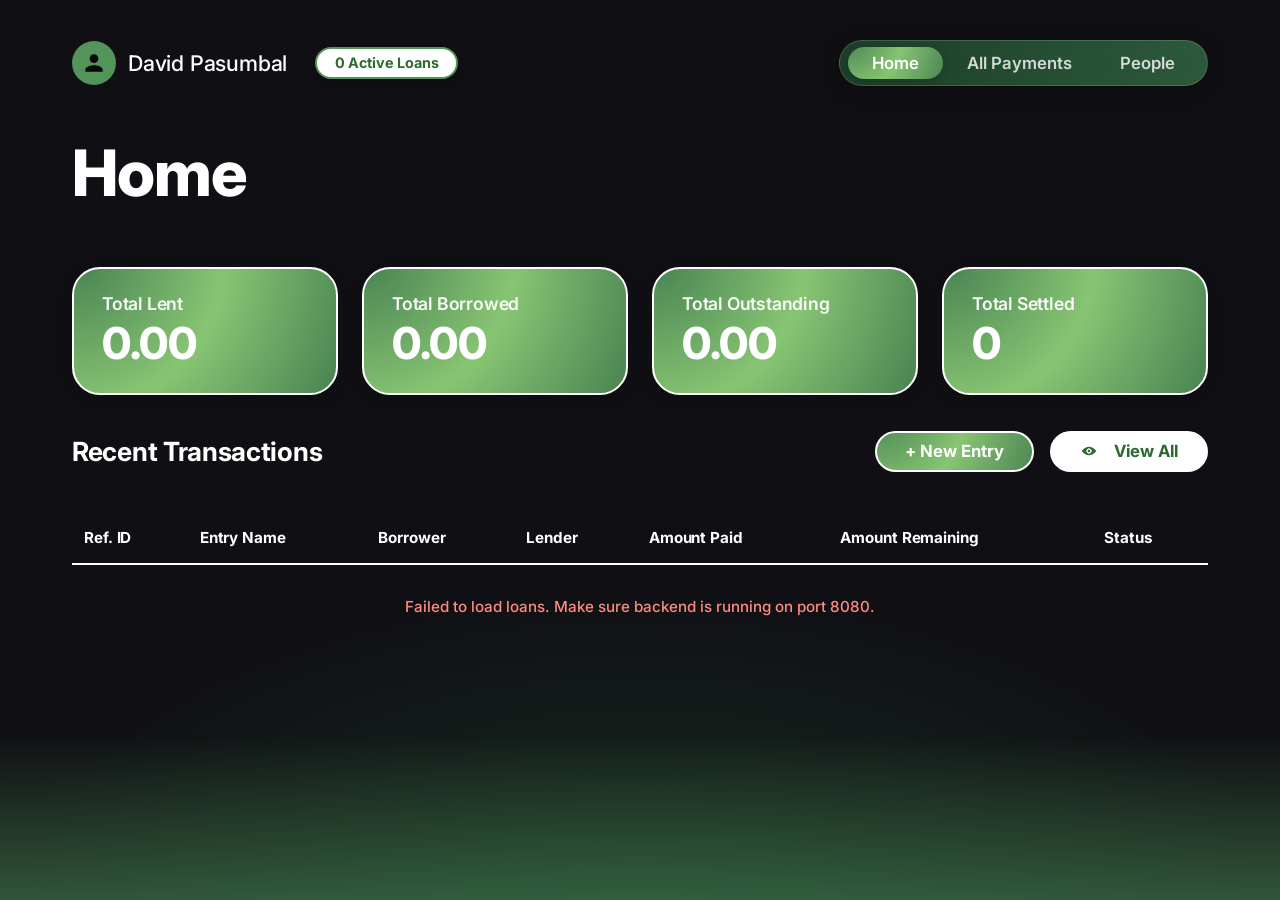
<file: index.html>
<!DOCTYPE html>
<html lang="en">

<head>
    <meta charset="UTF-8">
    <meta name="viewport" content="width=device-width, initial-scale=1.0">
    <title>Loan Tracking System - Home</title>
    <meta name="description" content="Overview dashboard of your loan tracking.">
    <link rel="stylesheet" href="styles.css?v=4">
</head>

<body>
    <header class="header">
        <div class="profile">
            <div class="profile-avatar">
                <svg viewBox="0 0 24 24">
                    <path
                        d="M12 12c2.21 0 4-1.79 4-4s-1.79-4-4-4-4 1.79-4 4 1.79 4 4 4zm0 2c-2.67 0-8 1.34-8 4v2h16v-2c0-2.66-5.33-4-8-4z" />
                </svg>
            </div>
            <span class="profile-name">David Pasumbal</span>
            <span class="active-loans-badge" id="active-loans-count">0 Active Loans</span>
        </div>
        <nav class="navbar-pill">
            <a href="index.html" class="active">Home</a>
            <a href="all-payments.html">All Payments</a>
            <a href="people-groups.html">People</a>
        </nav>
    </header>

    <main class="main-content">
        <h1 class="page-title">Home</h1>

        <div id="alerts-container" class="alerts-container"></div>

        <section class="metrics-grid">
            <div class="metric-card">
                <span class="metric-label">Total Lent</span>
                <span class="metric-value" id="total-lent">0.00</span>
            </div>
            <div class="metric-card">
                <span class="metric-label">Total Borrowed</span>
                <span class="metric-value" id="total-borrowed">0.00</span>
            </div>
            <div class="metric-card">
                <span class="metric-label">Total Outstanding</span>
                <span class="metric-value" id="total-outstanding">0.00</span>
            </div>
            <div class="metric-card">
                <span class="metric-label">Total Settled</span>
                <span class="metric-value" id="total-settled">0</span>
            </div>
        </section>

        <section class="transactions-section">
            <div class="section-header"
                style="display: flex; justify-content: space-between; align-items: center; margin-bottom: 1.5rem;">
                <h2 class="section-title" style="margin-bottom: 0;">Recent Transactions</h2>
                <div class="actions-header" style="display: flex; gap: 1rem; align-items: center;">
                    <a href="entry-detail.html" class="btn-new-entry">+ New Entry</a>
                    <a href="all-payments.html" class="btn-view-all" style="display: flex; align-items: center;">
                        <img src="assets/greenview.png" style="width: 18px; height: 18px; margin-right: 0.5rem;"
                            alt="View All">
                        View All
                    </a>
                </div>
            </div>
            <div class="transactions-table-container">
                <table class="transactions-table">
                    <thead>
                        <tr>
                            <th>Ref. ID</th>
                            <th>Entry Name</th>
                            <th>Borrower</th>
                            <th>Lender</th>
                            <th>Amount Paid</th>
                            <th>Amount Remaining</th>
                            <th>Status</th>
                        </tr>
                    </thead>
                    <tbody id="recent-transactions-body">
                        <tr>
                            <td colspan="7" style="text-align: center; padding: 2rem;">Loading transactions...</td>
                        </tr>
                    </tbody>
                </table>
            </div>
        </section>


    </main>

    <script>
        const API_BASE = 'http://localhost:8080/api';
        const USER_ID = '11111111-1111-1111-1111-111111111111'; // David Pasumbal

        function formatCurrency(amount) {
            return new Intl.NumberFormat('en-US', {
                style: 'decimal',
                minimumFractionDigits: 0,
                maximumFractionDigits: 0
            }).format(Math.round(amount || 0));
        }

        async function loadDashboard() {
            try {
                const response = await fetch(`${API_BASE}/entries`);
                if (!response.ok) throw new Error('Failed to fetch loans');
                const loans = await response.json();

                // Update active loans badge
                const activeLoansCount = loans.filter(l => l.paymentStatus !== 'PAID' && Math.round(l.amountRemaining || 0) > 0).length;
                const activeBadge = document.getElementById('active-loans-count');
                if (activeBadge) {
                    activeBadge.innerHTML = `<strong>${activeLoansCount}</strong> Active Loan${activeLoansCount !== 1 ? 's' : ''}`;
                }

                // Calculate metrics
                // Calculate metrics
                let totalLent = 0;
                let totalBorrowed = 0;
                let outstandingLent = 0;
                let outstandingBorrowed = 0;
                let totalSettled = 0;
                const overdueAlerts = [];

                const profileName = (document.querySelector('.profile-name')?.textContent || '').toLowerCase().trim();

                loans.forEach(loan => {
                    const remaining = loan.amountRemaining || 0;
                    const borrowed = loan.amountBorrowed || 0;
                    const paid = borrowed - remaining;

                    const lenderName = (loan.lenderPersonName || '').toLowerCase();
                    const borrowerName = (loan.borrowerPersonName || loan.borrowerGroupName || '').toLowerCase();

                    // Check if current profile is Lender or Borrower
                    const isLender = profileName && lenderName && lenderName.includes(profileName.split(' ')[0]);
                    const isBorrower = profileName && borrowerName && borrowerName.includes(profileName.split(' ')[0]);

                    if (isLender) {
                        totalLent += borrowed;
                        outstandingLent += remaining;
                        totalSettled += paid;
                    } else if (isBorrower) {
                        totalBorrowed += borrowed;
                        outstandingBorrowed += remaining;
                        totalSettled += paid;
                    }

                    // Installment alerts — show for all entries
                    if (loan.installmentPlan && loan.installmentPlan.terms) {
                        loan.installmentPlan.terms.forEach(term => {
                            const status = term.status ? term.status.toUpperCase() : '';
                            if (status === 'DELINQUENT') {
                                overdueAlerts.push({ loan, term, isLender, isBorrower });
                            }
                        });
                    }
                });

                // CHOOSE ONE OPTION BELOW FOR TOTAL OUTSTANDING:

                // Option A: Net Balance (Borrowed Debt minus Lent Receivables) -> Result: 44,500
                const totalOutstanding = outstandingBorrowed - outstandingLent;

                // Option B: Pure True Debt Remaining (Only what David owes to others) -> Result: 47,500
                // const totalOutstanding = outstandingBorrowed;

                // Update UI elements
                document.getElementById('total-lent').textContent = formatCurrency(totalLent);
                document.getElementById('total-borrowed').textContent = formatCurrency(totalBorrowed);

                const outstandingEl = document.getElementById('total-outstanding');
                outstandingEl.textContent = formatCurrency(totalOutstanding);

                document.getElementById('total-settled').textContent = formatCurrency(totalSettled);

                // Render Alerts
                const alertsContainer = document.getElementById('alerts-container');
                alertsContainer.innerHTML = '';

                // Overdue Alerts
                overdueAlerts.forEach(alert => {
                    const card = document.createElement('div');
                    card.className = 'alert-card delinquent';
                    card.onclick = () => {
                        window.location.href = `entry-detail.html?id=${alert.loan.entryId}`;
                    };

                    const amt = formatCurrency(alert.loan.installmentPlan.amountPerTerm);
                    const lenderOrBorrowerMsg = alert.isBorrower
                        ? `You owe <strong>₱${amt}</strong> to <strong>${alert.loan.lenderPersonName || 'Lender'}</strong>`
                        : `<strong>${alert.loan.borrowerPersonName || alert.loan.borrowerGroupName || 'Borrower'}</strong> owes you <strong>₱${amt}</strong>`;

                    const formattedDate = new Date(alert.term.dueDate).toLocaleDateString('en-US', {
                        month: 'short', day: 'numeric', year: 'numeric'
                    });

                    card.innerHTML = `
                        <div class="alert-icon">⚠️</div>
                        <div class="alert-content">
                            <span class="alert-title">Overdue Installment (Term #${alert.term.termNumber})</span>
                            <span class="alert-message">${lenderOrBorrowerMsg} for "${alert.loan.entryName}"</span>
                            <span class="alert-meta">Was due on ${formattedDate}</span>
                        </div>
                        <div class="alert-action">Resolve</div>
                    `;
                    alertsContainer.appendChild(card);
                });

                // Render recent transactions (up to 5, sorted by ID or date or just last added)
                // Let's assume order is fine, or sort descending if we want
                const recentLoans = [...loans].reverse().slice(0, 5);
                const tbody = document.getElementById('recent-transactions-body');
                tbody.innerHTML = '';

                if (recentLoans.length === 0) {
                    tbody.innerHTML = `<tr><td colspan="7" style="text-align: center; padding: 2rem; color: rgba(255,255,255,0.5);">No transactions found.</td></tr>`;
                    return;
                }

                recentLoans.forEach(loan => {
                    const row = document.createElement('tr');
                    // Display-only row — no click navigation

                    const amountPaid = (loan.amountBorrowed || 0) - (loan.amountRemaining || 0);

                    // Display status directly from database (UNPAID, PARTIALLY PAID, PAID)
                    let displayStatus = loan.paymentStatus || 'UNPAID';
                    if (Math.round(loan.amountRemaining || 0) <= 0) {
                        displayStatus = 'PAID';
                    }
                    const statusClass = displayStatus.toLowerCase().replace(/ /g, '-');

                    row.innerHTML = `
                        <td><strong>${loan.referenceId || 'N/A'}</strong></td>
                        <td>${loan.entryName || 'Unnamed'}</td>
                        <td>${loan.borrowerPersonName || loan.borrowerGroupName || 'None'}</td>
                        <td>${loan.lenderPersonName || 'None'}</td>
                        <td>${formatCurrency(amountPaid)}</td>
                        <td>${formatCurrency(loan.amountRemaining)}</td>
                        <td><span class="status-badge ${statusClass}">${displayStatus}</span></td>
                    `;
                    tbody.appendChild(row);
                });

            } catch (err) {
                console.error(err);
                document.getElementById('recent-transactions-body').innerHTML = `
                    <tr>
                        <td colspan="7" style="text-align: center; padding: 2rem; color: #ff8a80;">
                            Failed to load loans. Make sure backend is running on port 8080.
                        </td>
                    </tr>
                `;
            }
        }

        document.addEventListener('DOMContentLoaded', loadDashboard);
    </script>
</body>

</html>
</file>
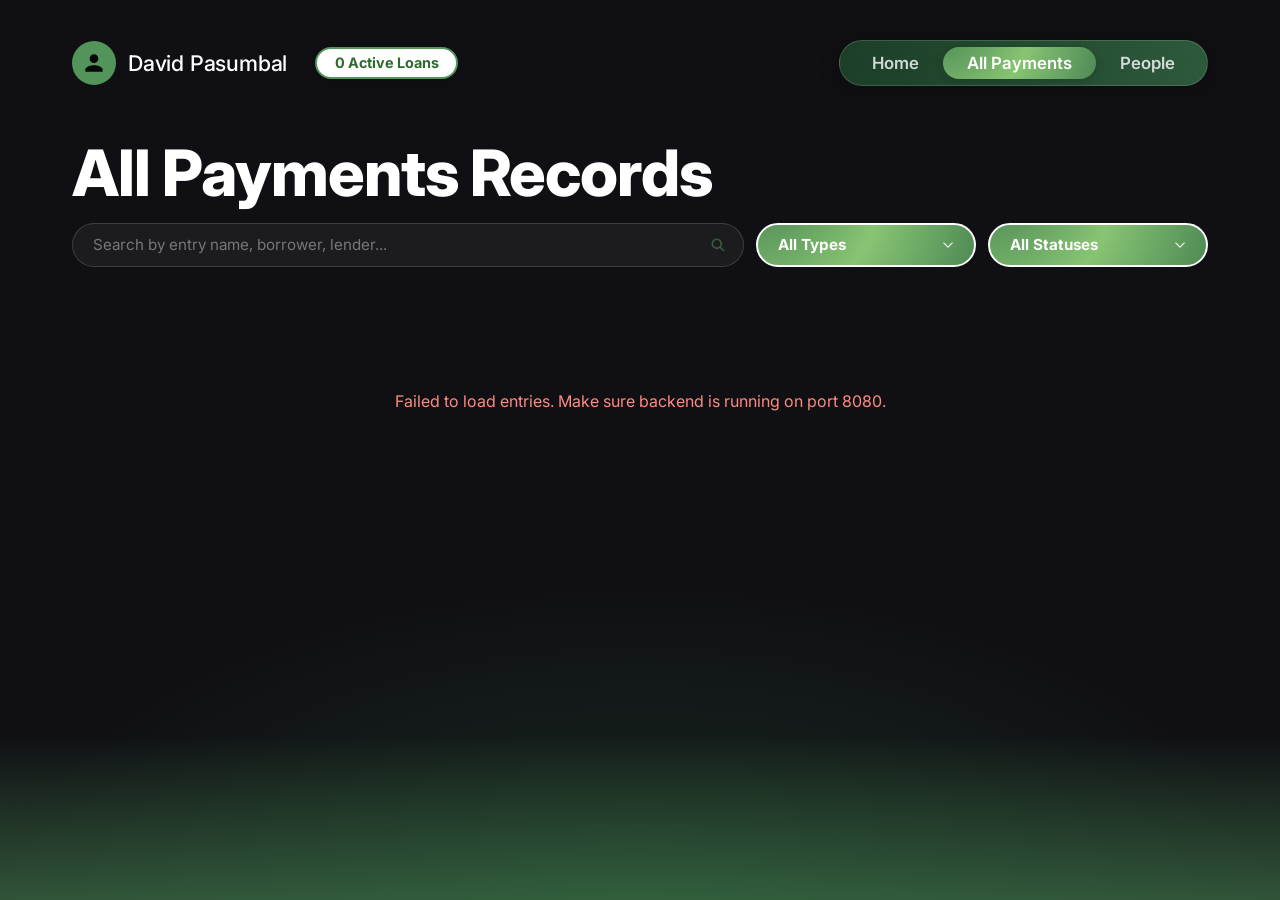
<file: all-payments.html>
<!DOCTYPE html>
<html lang="en">

<head>
    <meta charset="UTF-8">
    <meta name="viewport" content="width=device-width, initial-scale=1.0">
    <title>Loan Tracking System - All Payments</title>
    <meta name="description" content="View and manage all payment records.">
    <link rel="stylesheet" href="styles.css?v=5">
    <style>
        #search-query:focus {
            border-color: #4caf50 !important;
            box-shadow: 0 0 0 3px rgba(76,175,80,0.25) !important;
        }
        #search-query::placeholder { color: rgba(255,255,255,0.4); }
        .pg-toolbar .dropdown-trigger:hover { filter: brightness(1.1); transform: translateY(-2px); }
        .pg-toolbar .custom-dropdown { position: relative; }
        .pg-toolbar .dropdown-menu { position: absolute; top: calc(100% + 8px); right: 0; left: auto; z-index: 200; }
    </style>
</head>

<body>
    <header class="header">
        <div class="profile">
            <div class="profile-avatar">
                <svg viewBox="0 0 24 24">
                    <path
                        d="M12 12c2.21 0 4-1.79 4-4s-1.79-4-4-4-4 1.79-4 4 1.79 4 4 4zm0 2c-2.67 0-8 1.34-8 4v2h16v-2c0-2.66-5.33-4-8-4z" />
                </svg>
            </div>
            <span class="profile-name">David Pasumbal</span>
            <span class="active-loans-badge" id="active-loans-count">0 Active Loans</span>
        </div>
        <nav class="navbar-pill">
            <a href="index.html">Home</a>
            <a href="all-payments.html" class="active">All Payments</a>
            <a href="people-groups.html">People</a>
        </nav>
    </header>

    <main class="main-content">
        <h1 class="page-title">All Payments Records</h1>

        <!-- Search & Filter Controls -->
        <div class="pg-toolbar" style="display: flex; gap: 0.75rem; align-items: center; margin-bottom: 2rem; flex-wrap: wrap;">
            <!-- Search Input — pill style matching People page -->
            <div class="pg-search-wrap" style="flex: 1; min-width: 220px; position: relative;">
                <input type="text" id="search-query" placeholder="Search by entry name, borrower, lender..." autocomplete="off"
                    style="width: 100%; background: rgba(255,255,255,0.05); border: 1.5px solid rgba(255,255,255,0.15); border-radius: 50px; padding: 0.72rem 2.8rem 0.72rem 1.25rem; color: #fff; font-family: inherit; font-size: 0.95rem; outline: none; transition: border-color 0.2s, box-shadow 0.2s; box-sizing: border-box;">
                <img src="assets/search.png" alt="Search" style="position: absolute; right: 1.1rem; top: 50%; transform: translateY(-50%); width: 16px; height: 16px; opacity: 0.6; pointer-events: none;">
            </div>

            <!-- Type Filter — green gradient pill -->
            <div class="custom-dropdown" id="dropdown-type" style="position: relative;">
                <button type="button" class="dropdown-trigger"
                    style="display: inline-flex; align-items: center; gap: 0.5rem; background: url('assets/Green Gradient.png') no-repeat center/cover; color: #fff; border: 2px solid #fff; border-radius: 50px; height: 44px; padding: 0 1.25rem; font-size: 0.95rem; font-weight: 700; cursor: pointer; font-family: inherit; white-space: nowrap; transition: transform 0.2s, filter 0.2s; box-shadow: none;">
                    <span class="selected-value">All Types</span>
                    <img src="assets/dropdown.png" alt="▾" style="width: 12px; height: 12px; filter: brightness(0) invert(1);">
                </button>
                <div class="dropdown-menu" style="min-width: 160px;">
                    <button type="button" class="dropdown-item active" data-value="">All Types</button>
                    <button type="button" class="dropdown-item" data-value="Straight Expense">Straight Expense</button>
                    <button type="button" class="dropdown-item" data-value="Installment Expense">Installment Expense</button>
                    <button type="button" class="dropdown-item" data-value="Group Expense">Group Expense</button>
                </div>
            </div>
            <select id="filter-type" style="display: none;">
                <option value="">All Types</option>
                <option value="Straight Expense">Straight Expense</option>
                <option value="Installment Expense">Installment Expense</option>
                <option value="Group Expense">Group Expense</option>
            </select>

            <!-- Status Filter — green gradient pill -->
            <div class="custom-dropdown" id="dropdown-status" style="position: relative;">
                <button type="button" class="dropdown-trigger"
                    style="display: inline-flex; align-items: center; gap: 0.5rem; background: url('assets/Green Gradient.png') no-repeat center/cover; color: #fff; border: 2px solid #fff; border-radius: 50px; height: 44px; padding: 0 1.25rem; font-size: 0.95rem; font-weight: 700; cursor: pointer; font-family: inherit; white-space: nowrap; transition: transform 0.2s, filter 0.2s; box-shadow: none;">
                    <span class="selected-value">All Statuses</span>
                    <img src="assets/dropdown.png" alt="▾" style="width: 12px; height: 12px; filter: brightness(0) invert(1);">
                </button>
                <div class="dropdown-menu" style="min-width: 160px; right: 0; left: auto;">
                    <button type="button" class="dropdown-item active" data-value="">All Statuses</button>
                    <button type="button" class="dropdown-item" data-value="NOT STARTED">NOT STARTED</button>
                    <button type="button" class="dropdown-item" data-value="UNPAID">UNPAID</button>
                    <button type="button" class="dropdown-item" data-value="PARTIALLY PAID">PARTIALLY PAID</button>
                    <button type="button" class="dropdown-item" data-value="PAID">PAID</button>
                    <button type="button" class="dropdown-item" data-value="DELINQUENT">DELINQUENT</button>
                </div>
            </div>
            <select id="filter-status" style="display: none;">
                <option value="">All Statuses</option>
                <option value="NOT STARTED">NOT STARTED</option>
                <option value="UNPAID">UNPAID</option>
                <option value="PARTIALLY PAID">PARTIALLY PAID</option>
                <option value="PAID">PAID</option>
                <option value="DELINQUENT">DELINQUENT</option>
            </select>
        </div>

        <!-- Transactions Section -->
        <section class="transactions-section">
            <div class="pg-list" id="all-transactions-cards">
                <div style="text-align: center; padding: 3.5rem 1rem; color: rgba(255,255,255,0.45); font-size: 1rem;">
                    Loading entries...
                </div>
            </div>
        </section>

        <!-- Actions Footer removed -->


    </main>

    <script>
        const API_BASE = 'http://localhost:8080/api';
        let allLoans = [];

        function formatCurrency(amount) {
            return new Intl.NumberFormat('en-US', {
                style: 'decimal',
                minimumFractionDigits: 2,
                maximumFractionDigits: 2
            }).format(amount || 0);
        }

        function formatDate(dateStr) {
            if (!dateStr) return 'N/A';
            const d = new Date(dateStr);
            if (isNaN(d.getTime())) return dateStr;
            return d.toLocaleDateString('en-US', {
                year: 'numeric',
                month: 'short',
                day: 'numeric'
            });
        }

        async function fetchLoans() {
            try {
                const response = await fetch(`${API_BASE}/entries`);
                if (!response.ok) throw new Error('Failed to fetch entries');
                allLoans = await response.json();
                
                // Update active loans badge
                const activeLoansCount = allLoans.filter(l => l.paymentStatus !== 'PAID' && Math.round(l.amountRemaining || 0) > 0).length;
                const activeBadge = document.getElementById('active-loans-count');
                if (activeBadge) {
                    activeBadge.innerHTML = `<strong>${activeLoansCount}</strong> Active Loan${activeLoansCount !== 1 ? 's' : ''}`;
                }

                renderLoans(allLoans);
            } catch (err) {
                console.error(err);
                document.getElementById('all-transactions-cards').innerHTML = `
                    <div style="text-align: center; padding: 3.5rem 1rem; color: #ff8a80; font-size: 1rem;">
                        Failed to load entries. Make sure backend is running on port 8080.
                    </div>
                `;
            }
        }

        function getInitials(name) {
            if (!name) return 'L';
            const parts = name.trim().split(/\s+/);
            if (parts.length >= 2) {
                return (parts[0][0] + parts[1][0]).toUpperCase();
            }
            return parts[0].substring(0, 2).toUpperCase();
        }

        function toggleCardBody(id, event) {
            if (event) event.stopPropagation();
            const body = document.getElementById(`body-${id}`);
            if (!body) return;
            const isOpen = body.classList.contains('open');
            document.querySelectorAll('.pg-card-body.open').forEach(b => {
                if (b !== body) b.classList.remove('open');
            });
            body.classList.toggle('open');
        }

        function goToEdit(id, event) {
            if (event) event.stopPropagation();
            window.location.href = `entry-detail.html?id=${id}`;
        }

        // ── DELETE MODAL ──
        let _deleteId = null;

        function deleteLoanEntry(id, name, event) {
            if (event) event.stopPropagation();
            _deleteId = id;
            document.getElementById('ap-delete-name').textContent = `"${name}"`;
            document.getElementById('ap-delete-modal').classList.add('open');
        }

        function closeApDeleteModal() {
            _deleteId = null;
            document.getElementById('ap-delete-modal').classList.remove('open');
        }

        async function confirmApDelete() {
            if (!_deleteId) return;
            const id = _deleteId;
            closeApDeleteModal();
            try {
                await fetch(`${API_BASE}/payments/by-entry/${id}`, { method: 'DELETE' });
                const res = await fetch(`${API_BASE}/entries/${id}`, { method: 'DELETE' });
                if (res.ok || res.status === 204) {
                    fetchLoans();
                } else {
                    const err = await res.text();
                    alert('Failed to delete entry: ' + err);
                }
            } catch (err) {
                alert('Network error: ' + err.message);
            }
        }

        function renderLoans(loans) {
            const container = document.getElementById('all-transactions-cards');
            container.innerHTML = '';

            if (loans.length === 0) {
                container.innerHTML = `
                    <div style="text-align: center; padding: 3.5rem 1rem; color: rgba(255,255,255,0.45); font-size: 1rem;">
                        No matching entries found.
                    </div>
                `;
                return;
            }

            loans.forEach(loan => {
                let displayStatus = loan.paymentStatus || 'UNPAID';
                if (Math.round(loan.amountRemaining || 0) <= 0) {
                    displayStatus = 'PAID';
                }
                const statusClass = displayStatus.toLowerCase().replace(' ', '-');
                const safeName = (loan.entryName || 'Unnamed').replace(/'/g, "\\'");
                const repaid = (loan.amountBorrowed || 0) - (loan.amountRemaining || 0);
                const refText = loan.referenceId ? `Ref ${loan.referenceId}` : '';

                const card = document.createElement('div');
                card.className = 'pg-card';
                card.id = `card-${loan.entryId}`;

                card.innerHTML = `
                    <div class="pg-card-header">
                        <div class="pg-card-name" style="display: flex; align-items: baseline; gap: 0.6rem;">
                            <span>${loan.entryName || 'Unnamed'}</span>
                            <span style="font-size: 0.85rem; font-weight: 500; color: rgba(255, 255, 255, 0.7);">${refText}</span>
                        </div>
                        <span class="status-badge ${statusClass}" style="background: rgba(0,0,0,0.25); border: 1px solid rgba(255,255,255,0.15); color: #fff;">${displayStatus}</span>
                        <div class="pg-card-actions">
                            <button class="btn-pg-view" onclick="toggleCardBody('${loan.entryId}', event)">
                                <svg viewBox="0 0 24 24" style="width: 14px; height: 14px; fill: currentColor; margin-right: 4px;">
                                    <path d="M12 4.5C7 4.5 2.73 7.61 1 12c1.73 4.39 6 7.5 11 7.5s9.27-3.11 11-7.5c-1.73-4.39-6-7.5-11-7.5zM12 17c-2.76 0-5-2.24-5-5s2.24-5 5-5 5 2.24 5 5-2.24 5-5 5zm0-8c-1.66 0-3 1.34-3 3s1.34 3 3 3 3-1.34 3-3-1.34-3-3-3z"/>
                                </svg>
                                View All
                            </button>
                            <button class="btn-pg-icon btn-pg-edit" onclick="goToEdit('${loan.entryId}', event)" title="Edit">
                                <img src="assets/edit.png" style="width: 16px; height: 16px; filter: brightness(0) invert(1);" alt="Edit">
                            </button>
                            <button class="btn-pg-icon btn-pg-delete" onclick="deleteLoanEntry('${loan.entryId}', '${safeName}', event)" title="Delete">
                                <img src="assets/delete.png" style="width: 16px; height: 16px; filter: brightness(0) invert(1);" alt="Delete">
                            </button>
                        </div>
                    </div>
                    <div class="pg-card-body loan-card-white-body" id="body-${loan.entryId}">
                        <div class="loan-details-grid-mockup">
                            <div class="loan-detail-item">
                                <span class="loan-detail-label">Type</span>
                                <span class="loan-detail-value">${loan.transactionType || 'Straight'}</span>
                            </div>
                            <div class="loan-detail-item">
                                <span class="loan-detail-label">Borrower</span>
                                <span class="loan-detail-value">${loan.borrowerPersonName || loan.borrowerGroupName || 'None'}</span>
                            </div>
                            <div class="loan-detail-item">
                                <span class="loan-detail-label">Lender</span>
                                <span class="loan-detail-value">${loan.lenderPersonName || 'None'}</span>
                            </div>
                            <div class="loan-detail-item">
                                <span class="loan-detail-label">Amount Borrowed</span>
                                <span class="loan-detail-value">₱${formatCurrency(loan.amountBorrowed)}</span>
                            </div>
                            <div class="loan-detail-item">
                                <span class="loan-detail-label">Amount Remaining</span>
                                <span class="loan-detail-value">₱${formatCurrency(loan.amountRemaining)}</span>
                            </div>
                            <div class="loan-detail-item">
                                <span class="loan-detail-label">Date Borrowed</span>
                                <span class="loan-detail-value">${formatDate(loan.dateBorrowed)}</span>
                            </div>
                        </div>
                        <div class="card-footer-actions" style="border-top: 1px solid rgba(0, 0, 0, 0.08); padding-top: 1rem; margin-top: 0.5rem;">
                            <a href="payment-records.html?id=${loan.entryId}" class="btn btn-primary" style="padding: 0.55rem 1.5rem; font-size: 0.95rem; border-radius: 50px; text-decoration: none;">
                                💳 View Payment Records Dashboard
                            </a>
                        </div>
                    </div>
                `;
                container.appendChild(card);
            });
        }

        function applyFilters() {
            const query = document.getElementById('search-query').value.toLowerCase().trim();
            const selectedType = document.getElementById('filter-type').value;
            const selectedStatus = document.getElementById('filter-status').value;

            const filtered = allLoans.filter(loan => {
                // Text search matching
                const entryName = (loan.entryName || '').toLowerCase();
                const description = (loan.description || '').toLowerCase();
                const borrower = (loan.borrowerPersonName || loan.borrowerGroupName || '').toLowerCase();
                const lender = (loan.lenderPersonName || '').toLowerCase();
                const refId = (loan.referenceId || '').toLowerCase();

                const matchesQuery = !query ||
                    entryName.includes(query) ||
                    description.includes(query) ||
                    borrower.includes(query) ||
                    lender.includes(query) ||
                    refId.includes(query);

                // Dropdown type filter
                const matchesType = !selectedType || loan.transactionType === selectedType;

                // Dropdown status filter
                const matchesStatus = !selectedStatus || loan.paymentStatus === selectedStatus;

                return matchesQuery && matchesType && matchesStatus;
            });

            renderLoans(filtered);
        }

        document.getElementById('search-query').addEventListener('input', applyFilters);
        document.getElementById('filter-type').addEventListener('change', applyFilters);
        document.getElementById('filter-status').addEventListener('change', applyFilters);

        // Removed filter toggle logic since filters are now inline

        function setupCustomDropdowns() {
            const dropdowns = document.querySelectorAll('.custom-dropdown');
            
            dropdowns.forEach(dropdown => {
                const trigger = dropdown.querySelector('.dropdown-trigger');
                const menu = dropdown.querySelector('.dropdown-menu');
                const items = dropdown.querySelectorAll('.dropdown-item');
                const selectId = dropdown.id.replace('dropdown-', 'filter-');
                const hiddenSelect = document.getElementById(selectId);
                const selectedValSpan = dropdown.querySelector('.selected-value');

                // Toggle dropdown menu on click
                trigger.addEventListener('click', (e) => {
                    e.stopPropagation();
                    // Close other dropdowns first
                    dropdowns.forEach(other => {
                        if (other !== dropdown) other.classList.remove('open');
                    });
                    dropdown.classList.toggle('open');
                });

                // Handle item selection
                items.forEach(item => {
                    item.addEventListener('click', (e) => {
                        e.stopPropagation();
                        const val = item.getAttribute('data-value');
                        const label = item.textContent.trim();

                        // Update text in trigger
                        selectedValSpan.textContent = label;

                        // Update active state in dropdown list
                        items.forEach(i => i.classList.remove('active'));
                        item.classList.add('active');

                        // Close dropdown
                        dropdown.classList.remove('open');

                        // Sync with hidden native select and trigger filters
                        if (hiddenSelect) {
                            hiddenSelect.value = val;
                            hiddenSelect.dispatchEvent(new Event('change'));
                        }
                    });
                });
            });

            // Close all dropdowns if clicking outside
            document.addEventListener('click', () => {
                dropdowns.forEach(d => d.classList.remove('open'));
            });
        }

        document.addEventListener('DOMContentLoaded', () => {
            fetchLoans();
            setupCustomDropdowns();
        });
    </script>

    <!-- ── DELETE CONFIRM MODAL ── -->
    <div class="pg-modal-overlay" id="ap-delete-modal" onclick="if(event.target===this)closeApDeleteModal()">
        <div class="pg-modal">
            <h2>Confirm Delete</h2>
            <p style="color:rgba(255,255,255,0.7);margin-bottom:0.5rem;">Are you sure you want to delete <strong id="ap-delete-name" style="color:#fff;"></strong>?</p>
            <p style="color:#ef9a9a;font-size:0.85rem;">All payment records for this entry will also be deleted. This action cannot be undone.</p>
            <div class="pg-modal-actions">
                <button class="ap-btn-cancel" onclick="closeApDeleteModal()">Cancel</button>
                <button class="ap-btn-delete" onclick="confirmApDelete()">Delete</button>
            </div>
        </div>
    </div>

    <style>
        .pg-modal-overlay{display:none;position:fixed;inset:0;background:rgba(0,0,0,0.65);backdrop-filter:blur(6px);-webkit-backdrop-filter:blur(6px);z-index:1000;align-items:center;justify-content:center;}
        .pg-modal-overlay.open{display:flex;}
        .pg-modal{background:#0e130f;border:1.5px solid rgba(255,255,255,0.12);border-radius:20px;padding:2.25rem;width:100%;max-width:440px;box-shadow:0 16px 60px rgba(0,0,0,0.6);animation:apIn 0.2s ease-out;}
        @keyframes apIn{from{opacity:0;transform:translateY(-20px) scale(0.97);}to{opacity:1;transform:translateY(0) scale(1);}}
        .pg-modal h2{font-size:1.4rem;font-weight:800;color:#fff;margin-bottom:1.25rem;letter-spacing:-0.3px;}
        .pg-modal-actions{display:flex;gap:0.75rem;justify-content:flex-end;margin-top:1.75rem;padding-top:1.25rem;border-top:1px solid rgba(255,255,255,0.08);}
        .ap-btn-delete{background:#e53935;color:#fff;border:none;border-radius:50px;padding:0.6rem 1.5rem;font-size:0.95rem;font-weight:700;cursor:pointer;font-family:inherit;transition:background 0.2s;}
        .ap-btn-delete:hover{background:#c62828;}
        .ap-btn-cancel{background:rgba(255,255,255,0.08);color:rgba(255,255,255,0.8);border:1.5px solid rgba(255,255,255,0.15);border-radius:50px;padding:0.6rem 1.5rem;font-size:0.95rem;font-weight:600;cursor:pointer;font-family:inherit;transition:background 0.2s;}
        .ap-btn-cancel:hover{background:rgba(255,255,255,0.14);}
    </style>

</body>

</html>
</file>
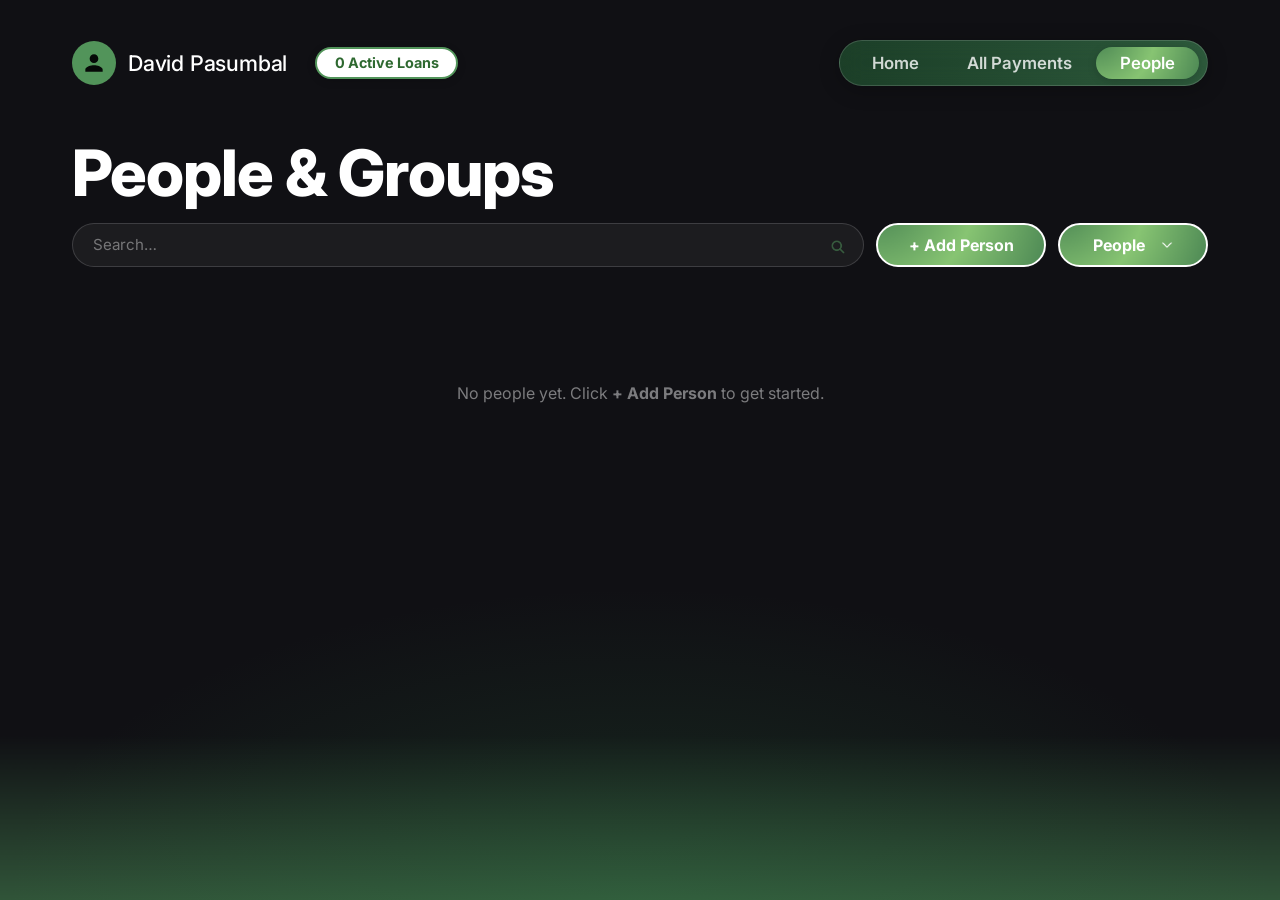
<file: people-groups.html>
<!DOCTYPE html>
<html lang="en">
<head>
  <meta charset="UTF-8" />
  <meta name="viewport" content="width=device-width, initial-scale=1.0" />
  <title>Loan Tracking System — People &amp; Groups</title>
  <meta name="description" content="Manage contacts and groups for the Loan Tracking System." />
  <link rel="stylesheet" href="styles.css?v=4" />
  <style>
    /* ── People & Groups page-specific extensions ── */

    /* Toolbar row */
    .pg-toolbar {
      display: flex;
      align-items: center;
      gap: 0.75rem;
      flex-wrap: wrap;
      width: 100%;
    }

    .pg-search-wrap {
      flex: 1;
      min-width: 220px;
      position: relative;
    }

    .pg-search-wrap input {
      width: 100%;
      background: rgba(255,255,255,0.05);
      border: 1.5px solid rgba(255,255,255,0.15);
      border-radius: 50px;
      padding: 0.72rem 2.8rem 0.72rem 1.25rem;
      color: #fff;
      font-family: inherit;
      font-size: 0.95rem;
      outline: none;
      transition: border-color 0.2s, box-shadow 0.2s;
    }

    .pg-search-wrap input:focus {
      border-color: #4caf50;
      box-shadow: 0 0 0 3px rgba(76,175,80,0.25);
    }

    .pg-search-wrap input::placeholder { color: rgba(255,255,255,0.4); }

    .pg-search-icon {
      position: absolute;
      right: 1.1rem;
      top: 50%;
      transform: translateY(-50%);
      color: rgba(255,255,255,0.4);
      pointer-events: none;
      font-size: 1rem;
    }

    /* Add button — same style as btn-new-entry */
    .btn-pg-add {
      background: url('assets/Green Gradient.png') no-repeat center;
      background-size: cover;
      color: #fff;
      border: 2px solid #fff;
      border-radius: 50px;
      width: 170px;
      height: 44px;
      font-size: 1rem;
      font-weight: 700;
      cursor: pointer;
      font-family: inherit;
      transition: transform 0.2s, filter 0.2s;
      white-space: nowrap;
      display: inline-flex;
      align-items: center;
      justify-content: center;
    }

    .btn-pg-add:hover { filter: brightness(1.1); transform: translateY(-2px); }

    /* Tab toggle pill */
    .pg-tab-toggle {
      position: relative;
      display: flex;
      align-items: center;
      justify-content: center;
      gap: 0.5rem;
      background: url('assets/Green Gradient.png') no-repeat center;
      background-size: cover;
      border: 2px solid #fff;
      border-radius: 50px;
      width: 150px;
      height: 44px;
      font-size: 1rem;
      font-weight: 700;
      color: #fff;
      cursor: pointer;
      white-space: nowrap;
      transition: transform 0.2s, filter 0.2s;
    }

    .pg-tab-toggle:hover { filter: brightness(1.1); transform: translateY(-2px); }

    .pg-tab-dropdown {
      display: none;
      position: absolute;
      top: calc(100% + 8px);
      right: 0;
      background: #121814;
      border: 1.5px solid rgba(255,255,255,0.12);
      border-radius: 12px;
      overflow: hidden;
      z-index: 100;
      width: 100%;
      box-shadow: 0 8px 30px rgba(0,0,0,0.5);
    }

    .pg-tab-dropdown.open { display: block; }

    .pg-tab-dropdown button {
      display: block;
      width: 100%;
      background: none;
      border: none;
      color: rgba(255,255,255,0.8);
      padding: 0.8rem 1.25rem;
      text-align: left;
      font-family: inherit;
      font-size: 0.95rem;
      font-weight: 600;
      cursor: pointer;
      transition: background 0.15s, color 0.15s;
    }

    .pg-tab-dropdown button:hover { background: rgba(255,255,255,0.07); color: #fff; }
    .pg-tab-dropdown button.active { color: #a5d6a7; }

    /* Person / Group cards */
    .pg-list {
      display: flex;
      flex-direction: column;
      gap: 0.85rem;
      width: 100%;
    }

    .pg-card {
      border-radius: 20px;
      overflow: hidden;
      border: 2px solid rgba(255,255,255,0.2);
      box-shadow: 0 4px 20px rgba(0,0,0,0.2);
    }

    .pg-card-header {
      display: flex;
      align-items: center;
      gap: 1rem;
      padding: 1rem 1.4rem;
      background: url('assets/Green Gradient.png') no-repeat center;
      background-size: cover;
    }

    .pg-initials {
      width: 46px;
      height: 46px;
      border-radius: 50%;
      background: rgba(255,255,255,0.95);
      color: #1a4d1a;
      display: flex;
      align-items: center;
      justify-content: center;
      font-weight: 800;
      font-size: 0.82rem;
      letter-spacing: 0.5px;
      flex-shrink: 0;
      border: 2px solid rgba(255,255,255,0.6);
    }

    .pg-card-name {
      font-size: 1.15rem;
      font-weight: 700;
      color: #fff;
      flex: 1;
    }

    .pg-entry-badge {
      background: rgba(0,0,0,0.35);
      color: rgba(255,255,255,0.9);
      border: 1.5px solid rgba(255,255,255,0.25);
      border-radius: 50px;
      padding: 0.25rem 0.9rem;
      font-size: 0.8rem;
      font-weight: 600;
      white-space: nowrap;
    }

    .pg-card-actions {
      display: flex;
      align-items: center;
      gap: 0.5rem;
      margin-left: auto;
      flex-shrink: 0;
    }

    .btn-pg-view {
      display: inline-flex;
      align-items: center;
      gap: 0.4rem;
      background: rgba(0,0,0,0.5);
      color: #fff;
      border: 1.5px solid rgba(255,255,255,0.2);
      border-radius: 50px;
      padding: 0.45rem 1.1rem;
      font-size: 0.85rem;
      font-weight: 700;
      cursor: pointer;
      font-family: inherit;
      transition: background 0.2s;
      white-space: nowrap;
    }

    .btn-pg-view:hover { background: rgba(0,0,0,0.7); }

    .btn-pg-icon {
      width: 36px;
      height: 36px;
      border-radius: 50%;
      border: none;
      cursor: pointer;
      display: flex;
      align-items: center;
      justify-content: center;
      font-size: 0.9rem;
      transition: transform 0.15s, filter 0.2s;
    }

    .btn-pg-icon:hover { transform: scale(1.1); filter: brightness(1.15); }
    .btn-pg-edit { background: rgba(255,255,255,0.25); color: #fff; }
    .btn-pg-delete { background: #e53935; color: #fff; }
    .btn-pg-delete:hover { background: #c62828; }

    /* Expanded body */
    .pg-card-body {
      display: none;
      background: rgba(0,0,0,0.35);
      border-top: 1.5px solid rgba(255,255,255,0.1);
      padding: 1.25rem 1.4rem 1.4rem;
      backdrop-filter: blur(4px);
    }

    .pg-card-body.open { display: block; }

    /* Members */
    .pg-members-list {
      display: flex;
      flex-wrap: wrap;
      gap: 0.4rem 2rem;
      margin-bottom: 0.85rem;
      padding-bottom: 0.85rem;
      border-bottom: 1px solid rgba(255,255,255,0.1);
    }

    .pg-member-chip {
      display: flex;
      align-items: center;
      gap: 0.35rem;
      color: #a5d6a7;
      font-size: 0.92rem;
      font-weight: 500;
    }

    .pg-member-chip button {
      background: none;
      border: none;
      color: #ef9a9a;
      cursor: pointer;
      font-size: 0.8rem;
      line-height: 1;
      padding: 0;
    }

    .pg-add-member-row {
      display: flex;
      gap: 0.6rem;
      margin-bottom: 1rem;
      align-items: center;
    }

    .pg-add-member-row select {
      flex: 1;
      background: rgba(255,255,255,0.05);
      border: 1.5px solid rgba(255,255,255,0.15);
      border-radius: 10px;
      padding: 0.6rem 1rem;
      color: #fff;
      font-family: inherit;
      font-size: 0.9rem;
      outline: none;
    }

    .pg-add-member-row select option { background: #121814; }

    .btn-pg-sm {
      background: url('assets/Green Gradient.png') no-repeat center;
      background-size: cover;
      color: #fff;
      border: 1.5px solid rgba(255,255,255,0.3);
      border-radius: 10px;
      padding: 0.6rem 1.1rem;
      font-size: 0.88rem;
      font-weight: 700;
      cursor: pointer;
      font-family: inherit;
      transition: filter 0.2s;
    }

    .btn-pg-sm:hover { filter: brightness(1.1); }

    /* Entry table inside card */
    .pg-table {
      width: 100%;
      border-collapse: collapse;
      font-size: 0.9rem;
    }

    .pg-table th {
      text-align: left;
      color: #a5d6a7;
      font-weight: 700;
      padding: 0.6rem 0.75rem;
      border-bottom: 1.5px solid rgba(255,255,255,0.15);
      font-size: 0.88rem;
    }

    .pg-table td {
      padding: 0.6rem 0.75rem;
      color: rgba(255,255,255,0.88);
      border-bottom: 1px solid rgba(255,255,255,0.07);
      font-weight: 500;
    }

    .pg-table tr:last-child td { border-bottom: none; }

    /* Empty state */
    .pg-empty {
      text-align: center;
      padding: 3.5rem 1rem;
      color: rgba(255,255,255,0.45);
      font-size: 1rem;
    }

    /* Modal overlay */
    .pg-modal-overlay {
      display: none;
      position: fixed;
      inset: 0;
      background: rgba(0,0,0,0.65);
      backdrop-filter: blur(6px);
      z-index: 1000;
      align-items: center;
      justify-content: center;
    }

    .pg-modal-overlay.open { display: flex; }

    .pg-modal {
      background: #0e130f;
      border: 1.5px solid rgba(255,255,255,0.12);
      border-radius: 20px;
      padding: 2.25rem;
      width: 100%;
      max-width: 480px;
      box-shadow: 0 16px 60px rgba(0,0,0,0.6);
      animation: pgModalIn 0.2s ease-out;
    }

    @keyframes pgModalIn {
      from { opacity: 0; transform: translateY(-20px) scale(0.97); }
      to   { opacity: 1; transform: translateY(0) scale(1); }
    }

    .pg-modal h2 {
      font-size: 1.4rem;
      font-weight: 800;
      color: #fff;
      margin-bottom: 1.5rem;
      letter-spacing: -0.3px;
    }

    .pg-modal .form-group { margin-bottom: 1rem; }

    .pg-modal-actions {
      display: flex;
      gap: 0.75rem;
      justify-content: flex-end;
      margin-top: 1.75rem;
      padding-top: 1.25rem;
      border-top: 1px solid rgba(255,255,255,0.08);
    }

    /* Toast */
    .pg-toast-container {
      position: fixed;
      bottom: 1.75rem;
      right: 1.75rem;
      display: flex;
      flex-direction: column;
      gap: 0.5rem;
      z-index: 9999;
    }

    .pg-toast {
      background: #121814;
      border-left: 4px solid #4caf50;
      border-radius: 10px;
      padding: 0.9rem 1.25rem;
      color: #fff;
      font-size: 0.9rem;
      font-weight: 600;
      animation: pgSlideIn 0.25s ease-out;
      max-width: 320px;
      box-shadow: 0 4px 20px rgba(0,0,0,0.4);
    }

    .pg-toast.error { border-left-color: #e53935; }

    @keyframes pgSlideIn {
      from { opacity: 0; transform: translateX(24px); }
      to   { opacity: 1; transform: translateX(0); }
    }
  </style>
</head>
<body>

  <!-- HEADER — same as index.html & all-payments.html -->
  <header class="header">
    <div class="profile">
      <div class="profile-avatar">
        <svg viewBox="0 0 24 24">
          <path d="M12 12c2.21 0 4-1.79 4-4s-1.79-4-4-4-4 1.79-4 4 1.79 4 4 4zm0 2c-2.67 0-8 1.34-8 4v2h16v-2c0-2.66-5.33-4-8-4z"/>
        </svg>
      </div>
      <span class="profile-name">David Pasumbal</span>
      <span class="active-loans-badge" id="active-loans-count">0 Active Loans</span>
    </div>
    <nav class="navbar-pill">
      <a href="index.html">Home</a>
      <a href="all-payments.html">All Payments</a>
      <a href="people-groups.html" class="active">People</a>
    </nav>
  </header>

  <!-- MAIN CONTENT — same wrapper as index.html & all-payments.html -->
  <main class="main-content">
    <h1 class="page-title">People &amp; Groups</h1>

    <!-- Toolbar -->
    <div class="pg-toolbar">
      <div class="pg-search-wrap">
        <input type="text" id="pg-search" placeholder="Search…" autocomplete="off" />
        <img src="assets/search.png" class="pg-search-icon" alt="Search" style="width: 16px; height: 16px; opacity: 0.6; margin-top: 2px;">
      </div>
      <button class="btn-pg-add" id="btn-pg-add" onclick="openAddModal()">+ Add Person</button>
      <div class="pg-tab-toggle" id="pg-tab-toggle" onclick="toggleTabDropdown()">
        <span id="pg-tab-label">People</span>
        <img src="assets/dropdown.png" alt="dropdown" style="width: 12px; height: 12px; margin-left: 0.5rem; filter: brightness(0) invert(1);">
        <div class="pg-tab-dropdown" id="pg-tab-dropdown">
          <button id="tab-btn-people" class="active" onclick="switchTab('people', event)">People</button>
          <button id="tab-btn-groups" onclick="switchTab('groups', event)">Groups</button>
        </div>
      </div>
    </div>

    <!-- Card list -->
    <div class="pg-list" id="pg-content">
      <div class="pg-empty">Loading…</div>
    </div>

  </main>

  <!-- TOAST -->
  <div class="pg-toast-container" id="pg-toasts"></div>

  <!-- ── PERSON MODAL ── -->
  <div class="pg-modal-overlay" id="person-modal">
    <div class="pg-modal">
      <h2 id="person-modal-title">Add Person</h2>
      <div class="form-group">
        <label class="form-group">First Name <span class="required">*</span></label>
        <input class="form-input" type="text" id="p-firstName" placeholder="e.g. Juan" />
      </div>
      <div class="form-group">
        <label>Last Name <span class="required">*</span></label>
        <input class="form-input" type="text" id="p-lastName" placeholder="e.g. Dela Cruz" />
      </div>
      <div class="form-group">
        <label>Contact Info</label>
        <input class="form-input" type="text" id="p-contactInfo" placeholder="e.g. 09xxxxxxxxx" />
      </div>
      <div class="form-group">
        <label>Notes</label>
        <textarea class="form-textarea" id="p-notes" rows="2" placeholder="Optional…"></textarea>
      </div>
      <div class="pg-modal-actions">
        <button class="btn btn-secondary" onclick="closePersonModal()">Cancel</button>
        <button class="btn btn-primary" onclick="savePersonModal()">Save</button>
      </div>
    </div>
  </div>

  <!-- ── GROUP MODAL ── -->
  <div class="pg-modal-overlay" id="group-modal">
    <div class="pg-modal">
      <h2 id="group-modal-title">Add Group</h2>
      <div class="form-group">
        <label>Group Name <span class="required">*</span></label>
        <input class="form-input" type="text" id="g-groupName" placeholder="e.g. College Friends" />
      </div>
      <div class="form-group">
        <label>Notes</label>
        <textarea class="form-textarea" id="g-notes" rows="2" placeholder="Optional…"></textarea>
      </div>
      <div class="form-group" style="margin-top: 1rem;">
        <label>Select Members</label>
        <input class="form-input" type="text" id="g-member-search" placeholder="Search people..." style="margin-bottom: 0.75rem;" oninput="filterModalPeople()" />
        <div id="g-people-list" style="max-height: 180px; overflow-y: auto; background: rgba(255,255,255,0.05); border: 1.5px solid rgba(255,255,255,0.15); border-radius: 10px; padding: 0.75rem; display: flex; flex-direction: column; gap: 0.5rem;">
          <!-- Checkbox list of people -->
        </div>
      </div>
      <div class="pg-modal-actions">
        <button class="btn btn-secondary" onclick="closeGroupModal()">Cancel</button>
        <button class="btn btn-primary" onclick="saveGroupModal()">Save</button>
      </div>
    </div>
  </div>

  <!-- ── DELETE CONFIRM MODAL ── -->
  <div class="pg-modal-overlay" id="delete-modal">
    <div class="pg-modal">
      <h2>Confirm Delete</h2>
      <p style="color:rgba(255,255,255,0.7);margin-bottom:0.5rem;">
        Are you sure you want to delete <strong id="delete-target-name" style="color:#fff;"></strong>?
      </p>
      <p style="color:#ef9a9a;font-size:0.85rem;">This action cannot be undone.</p>
      <div class="pg-modal-actions">
        <button class="btn btn-secondary" onclick="closeDeleteModal()">Cancel</button>
        <button class="btn btn-danger" onclick="confirmDelete()">Delete</button>
      </div>
    </div>
  </div>

  <script>
    const API = 'http://localhost:8080/api';
    let currentTab = 'people';
    let editingId = null;
    let deletingId = null;
    let deleteType = null;
    let allPersons = [];
    let allGroups = [];

    // ── INIT ──
    window.addEventListener('DOMContentLoaded', () => {
      loadAll();
      document.getElementById('pg-search').addEventListener('input', renderCurrent);
      document.addEventListener('click', e => {
        if (!document.getElementById('pg-tab-toggle').contains(e.target))
          document.getElementById('pg-tab-dropdown').classList.remove('open');
      });
    });

    async function updateActiveLoansBadge() {
      try {
        const res = await fetch(`${API}/entries`);
        if (!res.ok) return;
        const loans = await res.json();
        const activeLoansCount = loans.filter(l => l.paymentStatus !== 'PAID' && Math.round(l.amountRemaining || 0) > 0).length;
        const activeBadge = document.getElementById('active-loans-count');
        if (activeBadge) {
          activeBadge.innerHTML = `<strong>${activeLoansCount}</strong> Active Loan${activeLoansCount !== 1 ? 's' : ''}`;
        }
      } catch (err) {
        console.error("Error updating active loans badge:", err);
      }
    }

    async function loadAll() {
      await Promise.all([fetchPersons(), fetchGroups(), updateActiveLoansBadge()]);
      renderCurrent();
    }

    async function fetchPersons() {
      try {
        const res = await fetch(`${API}/people`);
        allPersons = res.ok ? await res.json() : [];
      } catch { allPersons = []; }
    }

    async function fetchGroups() {
      try {
        const res = await fetch(`${API}/groups`);
        allGroups = res.ok ? await res.json() : [];
      } catch { allGroups = []; }
    }

    // ── TAB ──
    function toggleTabDropdown() {
      document.getElementById('pg-tab-dropdown').classList.toggle('open');
    }

    function switchTab(tab, e) {
      e.stopPropagation();
      currentTab = tab;
      document.getElementById('pg-tab-label').textContent = tab === 'people' ? 'People' : 'Groups';
      document.getElementById('tab-btn-people').classList.toggle('active', tab === 'people');
      document.getElementById('tab-btn-groups').classList.toggle('active', tab === 'groups');
      document.getElementById('btn-pg-add').textContent = tab === 'people' ? '+ Add Person' : '+ Add Group';
      document.getElementById('pg-tab-dropdown').classList.remove('open');
      document.getElementById('pg-search').value = '';
      renderCurrent();
    }

    function renderCurrent() {
      currentTab === 'people' ? renderPeople() : renderGroups();
    }

    // ── PEOPLE ──
    function renderPeople() {
      const q = document.getElementById('pg-search').value.toLowerCase();
      const list = allPersons.filter(p => `${p.firstName} ${p.lastName}`.toLowerCase().includes(q));
      const area = document.getElementById('pg-content');
      if (!list.length) {
        area.innerHTML = `<div class="pg-empty">${q ? 'No people match your search.' : 'No people yet. Click <strong>+ Add Person</strong> to get started.'}</div>`;
        return;
      }
      area.innerHTML = list.map(personCard).join('');
    }

    function personCard(p) {
      const name = `${p.firstName} ${p.lastName}`;
      const initials = p.initials || getInitials(p.firstName, p.lastName);
      const safeName = name.replace(/'/g, "\\'");
      return `
        <div class="pg-card" id="card-p-${p.personId}">
          <div class="pg-card-header">
            <div class="pg-initials">${initials}</div>
            <div class="pg-card-name">${name}</div>
            <div class="pg-card-actions">
              <button class="btn-pg-view" onclick="togglePersonBody('${p.personId}')" style="display: flex; align-items: center;"><img src="assets/view.png" style="width: 14px; height: 14px; margin-right: 4px;" alt="View All"> View All</button>
              <button class="btn-pg-icon btn-pg-edit" onclick="openEditPerson('${p.personId}')" title="Edit"><img src="assets/edit.png" style="width:16px;height:16px;" alt="Edit"></button>
              <button class="btn-pg-icon btn-pg-delete" onclick="openDeletePerson('${p.personId}','${safeName}')" title="Delete"><img src="assets/delete.png" style="width:16px;height:16px;" alt="Delete"></button>
            </div>
          </div>
          <div class="pg-card-body" id="body-p-${p.personId}">
            <p style="color:rgba(255,255,255,0.5);font-size:0.9rem;">Loading entries…</p>
          </div>
        </div>`;
    }

    async function togglePersonBody(personId) {
      const body = document.getElementById(`body-p-${personId}`);
      const isOpen = body.classList.contains('open');
      document.querySelectorAll('.pg-card-body.open').forEach(b => b.classList.remove('open'));
      if (isOpen) return;
      body.classList.add('open');
      body.innerHTML = `<p style="color:rgba(255,255,255,0.5);font-size:0.9rem;">Loading entries…</p>`;
      try {
        const res = await fetch(`${API}/people/${personId}/entries`);
        const entries = res.ok ? await res.json() : [];
        body.innerHTML = entriesTable(entries, personId);
      } catch {
        body.innerHTML = entriesTable([], personId);
      }
    }

    // ── GROUPS ──
    function renderGroups() {
      const q = document.getElementById('pg-search').value.toLowerCase();
      const list = allGroups.filter(g => g.groupName.toLowerCase().includes(q));
      const area = document.getElementById('pg-content');
      if (!list.length) {
        area.innerHTML = `<div class="pg-empty">${q ? 'No groups match your search.' : 'No groups yet. Click <strong>+ Add Group</strong> to get started.'}</div>`;
        return;
      }
      area.innerHTML = list.map(groupCard).join('');
    }

    function groupCard(g) {
      const initials = groupInitials(g.groupName);
      const memberCount = (g.members || []).length;
      const safeName = g.groupName.replace(/'/g, "\\'");
      return `
        <div class="pg-card" id="card-g-${g.groupId}">
          <div class="pg-card-header">
            <div class="pg-initials">${initials}</div>
            <div class="pg-card-name">${g.groupName}</div>
            <span class="pg-entry-badge">${memberCount} Member${memberCount !== 1 ? 's' : ''}</span>
            <div class="pg-card-actions">
              <button class="btn-pg-view" onclick="toggleGroupBody('${g.groupId}')" style="display: flex; align-items: center;"><img src="assets/view.png" style="width: 14px; height: 14px; margin-right: 4px;" alt="View All"> View All</button>
              <button class="btn-pg-icon btn-pg-edit" onclick="openEditGroup('${g.groupId}')" title="Edit"><img src="assets/edit.png" style="width:16px;height:16px;" alt="Edit"></button>
              <button class="btn-pg-icon btn-pg-delete" onclick="openDeleteGroup('${g.groupId}','${safeName}')" title="Delete"><img src="assets/delete.png" style="width:16px;height:16px;" alt="Delete"></button>
            </div>
          </div>
          <div class="pg-card-body" id="body-g-${g.groupId}">
            <p style="color:rgba(255,255,255,0.5);font-size:0.9rem;">Loading…</p>
          </div>
        </div>`;
    }

    async function toggleGroupBody(groupId) {
      const body = document.getElementById(`body-g-${groupId}`);
      const isOpen = body.classList.contains('open');
      document.querySelectorAll('.pg-card-body.open').forEach(b => b.classList.remove('open'));
      if (isOpen) return;
      body.classList.add('open');

      const group = allGroups.find(g => g.groupId === groupId);
      const members = group?.members || [];
      const nonMembers = allPersons.filter(p => !members.find(m => m.personId === p.personId));

      const membersHtml = members.length
        ? members.map(m => `
            <div class="pg-member-chip">
              <span>${m.firstName} ${m.lastName}</span>
              <button onclick="removeMember('${groupId}','${m.personId}')" title="Remove">✕</button>
            </div>`).join('')
        : '<span style="color:rgba(255,255,255,0.4);font-size:0.9rem;">No members yet.</span>';

      const addRow = nonMembers.length ? `
        <div class="pg-add-member-row">
          <select id="add-member-sel-${groupId}">
            <option value="">— Add member —</option>
            ${nonMembers.map(p => `<option value="${p.personId}">${p.firstName} ${p.lastName}</option>`).join('')}
          </select>
          <button class="btn-pg-sm" onclick="addMember('${groupId}')">Add</button>
        </div>` : '';

      try {
        const res = await fetch(`${API}/groups/${groupId}/entries`);
        const entries = res.ok ? await res.json() : [];
        body.innerHTML = `<div class="pg-members-list">${membersHtml}</div>${addRow}${entriesTable(entries, null)}`;
      } catch {
        body.innerHTML = `<div class="pg-members-list">${membersHtml}</div>${addRow}${entriesTable([], null)}`;
      }
    }

    // ── ENTRIES TABLE ──
    function entriesTable(entries, personId) {
      if (!entries.length) return `<p style="color:rgba(255,255,255,0.4);font-size:0.9rem;padding:0.5rem 0;">No loan entries found.</p>`;
      const rows = entries.map(e => {
        let displayStatus = e.paymentStatus || 'UNPAID';
        if (Math.round(e.amountRemaining || 0) <= 0) {
            displayStatus = 'PAID';
        }
        const sc = displayStatus.toLowerCase().replace(' ', '-');
        const b = e.borrowerPersonName || e.borrowerGroupName || '—';
        const l = e.lenderPersonName || '—';
        const boldB = personId && e.borrowerPersonId === personId ? `<strong>${b}</strong>` : b;
        const boldL = personId && e.lenderPersonId === personId ? `<strong>${l}</strong>` : l;
        const amtPaid = ((e.amountBorrowed || 0) - (e.amountRemaining || 0));
        return `<tr>
          <td><strong>${e.referenceId || '—'}</strong></td>
          <td>${e.entryName || '—'}</td>
          <td>${boldB}</td>
          <td>${boldL}</td>
          <td>${fmt(amtPaid)}</td>
          <td>${fmt(e.amountRemaining)}</td>
          <td><span class="status-badge ${sc}">${displayStatus}</span></td>
        </tr>`;
      }).join('');
      return `<table class="pg-table">
        <thead><tr>
          <th>Ref. ID</th><th>Entry Name</th><th>Borrower</th>
          <th>Lender</th><th>Amount Paid</th><th>Amount Remaining</th><th>Status</th>
        </tr></thead>
        <tbody>${rows}</tbody>
      </table>`;
    }

    function fmt(n) {
      return new Intl.NumberFormat('en-US', { minimumFractionDigits: 2, maximumFractionDigits: 2 }).format(n || 0);
    }

    // ── MEMBER ACTIONS ──
    async function addMember(groupId) {
      const sel = document.getElementById(`add-member-sel-${groupId}`);
      if (!sel?.value) return;
      try {
        const res = await fetch(`${API}/memberships`, {
          method: 'POST',
          headers: { 'Content-Type': 'application/json' },
          body: JSON.stringify({ groupId, personId: sel.value })
        });
        if (!res.ok) throw new Error();
        toast('Member added!');
        await fetchGroups();
        const body = document.getElementById(`body-g-${groupId}`);
        body.classList.remove('open');
        toggleGroupBody(groupId);
      } catch { toast('Failed to add member.', true); }
    }

    async function removeMember(groupId, personId) {
      try {
        const res = await fetch(`${API}/groups/${groupId}/members`);
        const list = res.ok ? await res.json() : [];
        const m = list.find(x => x.personId === personId);
        if (!m) return;
        await fetch(`${API}/memberships/${m.membershipId}`, { method: 'DELETE' });
        toast('Member removed.');
        await fetchGroups();
        const body = document.getElementById(`body-g-${groupId}`);
        body.classList.remove('open');
        toggleGroupBody(groupId);
      } catch { toast('Failed to remove member.', true); }
    }

    // ── PERSON MODAL ──
    function openAddModal() {
      if (currentTab === 'groups') { openAddGroup(); return; }
      editingId = null;
      document.getElementById('person-modal-title').textContent = 'Add Person';
      ['p-firstName','p-lastName','p-contactInfo','p-notes'].forEach(id => document.getElementById(id).value = '');
      document.getElementById('person-modal').classList.add('open');
    }

    function openEditPerson(id) {
      const p = allPersons.find(x => x.personId === id);
      if (!p) return;
      editingId = id;
      document.getElementById('person-modal-title').textContent = 'Edit Person';
      document.getElementById('p-firstName').value = p.firstName || '';
      document.getElementById('p-lastName').value = p.lastName || '';
      document.getElementById('p-contactInfo').value = p.contactInfo || '';
      document.getElementById('p-notes').value = p.notes || '';
      document.getElementById('person-modal').classList.add('open');
    }

    function closePersonModal() { document.getElementById('person-modal').classList.remove('open'); }

    async function savePersonModal() {
      const body = {
        firstName: document.getElementById('p-firstName').value.trim(),
        lastName: document.getElementById('p-lastName').value.trim(),
        contactInfo: document.getElementById('p-contactInfo').value.trim(),
        notes: document.getElementById('p-notes').value.trim()
      };
      if (!body.firstName || !body.lastName) { toast('First and last name are required.', true); return; }
      try {
        const url = editingId ? `${API}/people/${editingId}` : `${API}/people`;
        const res = await fetch(url, { method: editingId ? 'PUT' : 'POST', headers: { 'Content-Type': 'application/json' }, body: JSON.stringify(body) });
        if (!res.ok) throw new Error();
        toast(editingId ? 'Person updated!' : 'Person added!');
        closePersonModal();
        await fetchPersons();
        renderPeople();
      } catch { toast('Failed to save person.', true); }
    }

    // ── GROUP MODAL ──
    function renderGroupModalPeople(selectedIds = new Set()) {
      const container = document.getElementById('g-people-list');
      if (!allPersons.length) {
        container.innerHTML = '<div style="color:rgba(255,255,255,0.4);font-size:0.9rem;text-align:center;">No people created yet.</div>';
        return;
      }
      container.innerHTML = allPersons.map(p => {
        const isChecked = selectedIds.has(p.personId);
        return `
          <label class="modal-person-item" style="display: flex; align-items: center; gap: 0.6rem; cursor: pointer; color: rgba(255,255,255,0.85); font-weight: 500; font-size: 0.95rem; padding: 0.25rem 0;">
            <input type="checkbox" class="modal-person-checkbox" value="${p.personId}" ${isChecked ? 'checked' : ''} style="accent-color: #4caf50; width: 16px; height: 16px; cursor: pointer;" />
            <span class="person-name-text">${p.firstName} ${p.lastName}</span>
          </label>
        `;
      }).join('');
    }

    function filterModalPeople() {
      const q = document.getElementById('g-member-search').value.toLowerCase().trim();
      const items = document.querySelectorAll('.modal-person-item');
      items.forEach(item => {
        const name = item.querySelector('.person-name-text').textContent.toLowerCase();
        if (name.includes(q)) {
          item.style.display = 'flex';
        } else {
          item.style.display = 'none';
        }
      });
    }

    function openAddGroup() {
      editingId = null;
      document.getElementById('group-modal-title').textContent = 'Add Group';
      ['g-groupName','g-notes','g-member-search'].forEach(id => document.getElementById(id).value = '');
      renderGroupModalPeople();
      document.getElementById('group-modal').classList.add('open');
    }

    function openEditGroup(id) {
      const g = allGroups.find(x => x.groupId === id);
      if (!g) return;
      editingId = id;
      document.getElementById('group-modal-title').textContent = 'Edit Group';
      document.getElementById('g-groupName').value = g.groupName || '';
      document.getElementById('g-notes').value = g.notes || '';
      document.getElementById('g-member-search').value = '';
      
      const selectedIds = new Set((g.members || []).map(m => m.personId));
      renderGroupModalPeople(selectedIds);
      document.getElementById('group-modal').classList.add('open');
    }

    function closeGroupModal() { document.getElementById('group-modal').classList.remove('open'); }

    async function saveGroupModal() {
      const body = {
        groupName: document.getElementById('g-groupName').value.trim(),
        notes: document.getElementById('g-notes').value.trim()
      };
      if (!body.groupName) { toast('Group name is required.', true); return; }
      
      const checkboxes = document.querySelectorAll('.modal-person-checkbox:checked');
      const selectedIds = new Set(Array.from(checkboxes).map(cb => cb.value));

      try {
        const url = editingId ? `${API}/groups/${editingId}` : `${API}/groups`;
        const res = await fetch(url, { method: editingId ? 'PUT' : 'POST', headers: { 'Content-Type': 'application/json' }, body: JSON.stringify(body) });
        if (!res.ok) throw new Error();
        
        const group = await res.json();
        const groupId = editingId || group.groupId;
        
        if (editingId) {
          // Fetch current memberships from API to get their membershipIds
          const memRes = await fetch(`${API}/groups/${editingId}/members`);
          const currentMemberships = memRes.ok ? await memRes.json() : [];
          
          // Additions: selected in UI but not in database
          const toAdd = Array.from(selectedIds).filter(id => !currentMemberships.some(m => m.personId === id));
          // Deletions: not selected in UI but present in database
          const toRemove = currentMemberships.filter(m => !selectedIds.has(m.personId));
          
          const addPromises = toAdd.map(personId => fetch(`${API}/memberships`, {
            method: 'POST',
            headers: { 'Content-Type': 'application/json' },
            body: JSON.stringify({ groupId, personId })
          }));
          
          const removePromises = toRemove.map(m => fetch(`${API}/memberships/${m.membershipId}`, {
            method: 'DELETE'
          }));
          
          await Promise.all([...addPromises, ...removePromises]);
        } else {
          // For a new group, simply add all selected persons
          const addPromises = Array.from(selectedIds).map(personId => fetch(`${API}/memberships`, {
            method: 'POST',
            headers: { 'Content-Type': 'application/json' },
            body: JSON.stringify({ groupId, personId })
          }));
          await Promise.all(addPromises);
        }

        toast(editingId ? 'Group updated!' : 'Group added!');
        closeGroupModal();
        await fetchGroups();
        renderGroups();
      } catch (err) { 
        console.error(err);
        toast('Failed to save group.', true); 
      }
    }

    // ── DELETE ──
    function openDeletePerson(id, name) { deletingId = id; deleteType = 'person'; document.getElementById('delete-target-name').textContent = name; document.getElementById('delete-modal').classList.add('open'); }
    function openDeleteGroup(id, name)  { deletingId = id; deleteType = 'group';  document.getElementById('delete-target-name').textContent = name; document.getElementById('delete-modal').classList.add('open'); }
    function closeDeleteModal() { document.getElementById('delete-modal').classList.remove('open'); }

    async function confirmDelete() {
      const url = deleteType === 'person' ? `${API}/people/${deletingId}` : `${API}/groups/${deletingId}`;
      try {
        const res = await fetch(url, { method: 'DELETE' });
        if (!res.ok) {
            const errText = await res.text();
            throw new Error(errText || 'Cannot delete this record because it is currently linked to an active loan entry or payment.');
        }
        toast(deleteType === 'person' ? 'Person deleted.' : 'Group deleted.');
        closeDeleteModal();
        if (deleteType === 'person') { await fetchPersons(); renderPeople(); }
        else { await fetchGroups(); renderGroups(); }
      } catch(e) { 
          toast(e.message || 'Failed to delete.', true); 
      }
    }

    // ── UTILS ──
    function getInitials(f, l) {
      return `${f} ${l}`.trim().split(/\s+/).map(w => w[0]?.toUpperCase() || '').join('').slice(0, 3);
    }

    function groupInitials(name) {
      return name.trim().split(/\s+/).map(w => w[0]?.toUpperCase() || '').join('').slice(0, 2);
    }

    function toast(msg, isError = false) {
      const c = document.getElementById('pg-toasts');
      const t = document.createElement('div');
      t.className = `pg-toast${isError ? ' error' : ''}`;
      t.textContent = msg;
      c.appendChild(t);
      setTimeout(() => t.remove(), 3500);
    }
  </script>
</body>
</html>
</file>
<file: styles.css>
@import url('https://fonts.googleapis.com/css2?family=Inter:wght@400;500;600;700;800&display=swap');

*, *::before, *::after {
    margin: 0;
    padding: 0;
    box-sizing: border-box;
}

html, body {
    height: 100%;
    width: 100%;
    font-family: 'Inter', sans-serif;
}

body {
    background: url('assets/Background.png') no-repeat center center fixed;
    background-size: cover;
    background-color: #060907;
    min-height: 100vh;
    display: flex;
    flex-direction: column;
    align-items: center;
    justify-content: flex-start;
    overflow-x: hidden;
    overflow-y: auto;
    position: relative;
    color: #ffffff;
    padding-bottom: 3rem;
}

/* Bottom green glow effect */
body::after {
    content: '';
    position: absolute;
    bottom: 0;
    left: 0;
    right: 0;
    height: 35vh;
    background: radial-gradient(ellipse at bottom, rgba(53, 133, 76, 0.22) 0%, transparent 70%);
    pointer-events: none;
    z-index: 1;
}

/* Header */
.header {
    width: 100%;
    max-width: 1200px;
    display: flex;
    justify-content: space-between;
    align-items: center;
    padding: 2.5rem 2rem 1.5rem 2rem;
    z-index: 10;
}

.profile {
    display: flex;
    align-items: center;
    gap: 0.75rem;
    color: #ffffff;
}

.profile-name {
    font-size: 1.35rem;
    font-weight: 500;
    letter-spacing: -0.2px;
}

.profile-avatar {
    width: 44px;
    height: 44px;
    border-radius: 50%;
    background: #52945a;
    display: flex;
    align-items: center;
    justify-content: center;
    border: none;
}

.profile-avatar svg {
    width: 26px;
    height: 26px;
    fill: #060907;
}

/* Navigation Pill */
.navbar-pill {
    display: flex;
    background: linear-gradient(90deg, rgba(32, 79, 47, 0.75) 0%, rgba(55, 114, 73, 0.75) 100%);
    backdrop-filter: blur(12px);
    -webkit-backdrop-filter: blur(12px);
    border: 1.5px solid rgba(255, 255, 255, 0.15);
    padding: 0.35rem 0.5rem;
    border-radius: 50px;
    box-shadow: 0 4px 20px rgba(0, 0, 0, 0.25);
}

.navbar-pill a {
    color: rgba(255, 255, 255, 0.8);
    text-decoration: none;
    font-size: 1.05rem;
    font-weight: 600;
    padding: 0.4rem 1.5rem;
    border-radius: 50px;
    transition: color 0.2s ease, text-shadow 0.2s ease;
}

.navbar-pill a.active {
    color: #ffffff;
    background: url('assets/Green Gradient.png') center/cover no-repeat;
    box-shadow: 0 2px 10px rgba(0, 0, 0, 0.15);
}

.navbar-pill a:hover:not(.active) {
    color: #ffffff;
}

/* Main Content Area */
.main-content {
    width: 100%;
    max-width: 1200px;
    padding: 1.5rem 2rem;
    display: flex;
    flex-direction: column;
    gap: 2.25rem;
    z-index: 2;
}

.page-title {
    font-size: 4rem;
    font-weight: 800;
    color: #ffffff;
    text-align: left;
    letter-spacing: -1px;
    margin-top: 0;
    margin-bottom: -1.5rem;
}

/* Metrics Cards Grid */
.metrics-grid {
    display: grid;
    grid-template-columns: repeat(4, 1fr);
    gap: 1.5rem;
    width: 100%;
}

.metric-card {
    background: url('assets/Green Gradient.png') center/cover no-repeat;
    border: 2px solid #ffffff;
    border-radius: 28px;
    padding: 1.5rem 1.75rem;
    color: #ffffff;
    display: flex;
    flex-direction: column;
    gap: 0.25rem;
    box-shadow: 0 4px 15px rgba(0, 0, 0, 0.15);
    transition: transform 0.25s ease, box-shadow 0.25s ease;
}

.metric-card:hover {
    transform: translateY(-4px);
    box-shadow: 0 8px 24px rgba(76, 175, 80, 0.3);
}

.metric-card.has-delinquent {
    background: linear-gradient(180deg, rgba(229, 57, 53, 0.85) 0%, rgba(198, 40, 40, 0.85) 100%);
    border-color: #ff8a80;
    box-shadow: 0 4px 15px rgba(244, 67, 54, 0.2);
}

.metric-card.has-delinquent:hover {
    box-shadow: 0 8px 24px rgba(244, 67, 54, 0.4);
}

.metric-card.has-upcoming {
    background: linear-gradient(180deg, rgba(25, 118, 210, 0.85) 0%, rgba(21, 101, 192, 0.85) 100%);
    border-color: #90caf9;
    box-shadow: 0 4px 15px rgba(33, 150, 243, 0.2);
}

.metric-card.has-upcoming:hover {
    box-shadow: 0 8px 24px rgba(33, 150, 243, 0.4);
}

/* Alerts Section */
.alerts-container {
    display: flex;
    flex-direction: column;
    gap: 0.75rem;
    width: 100%;
    margin-bottom: 0.5rem;
}

.alert-card {
    display: flex;
    align-items: center;
    gap: 0.75rem;
    border-radius: 12px;
    padding: 0.6rem 1.25rem;
    backdrop-filter: blur(12px);
    -webkit-backdrop-filter: blur(12px);
    box-shadow: 0 2px 8px rgba(0, 0, 0, 0.15);
    transition: transform 0.2s, box-shadow 0.2s;
    cursor: pointer;
}

.alert-card:hover {
    transform: translateY(-1px);
}

.alert-card.delinquent {
    background: rgba(244, 67, 54, 0.08);
    border: 1px solid rgba(255, 82, 82, 0.2);
    box-shadow: 0 2px 8px rgba(244, 67, 54, 0.08);
}

.alert-card.delinquent:hover {
    box-shadow: 0 4px 12px rgba(244, 67, 54, 0.15);
}

.alert-card.upcoming {
    background: rgba(25, 118, 210, 0.08);
    border: 1px solid rgba(144, 202, 249, 0.2);
    box-shadow: 0 2px 8px rgba(25, 118, 210, 0.08);
}

.alert-card.upcoming:hover {
    box-shadow: 0 4px 12px rgba(25, 118, 210, 0.15);
}

.alert-icon {
    font-size: 1.25rem;
    display: flex;
    align-items: center;
    justify-content: center;
}

.alert-content {
    flex: 1;
    display: flex;
    flex-direction: column;
    gap: 0.15rem;
}

.alert-title {
    font-weight: 600;
    font-size: 0.95rem;
    letter-spacing: -0.1px;
}

.alert-card.delinquent .alert-title {
    color: #ff8a80;
}

.alert-card.upcoming .alert-title {
    color: #80d8ff;
}

.alert-message {
    font-size: 0.9rem;
    color: rgba(255, 255, 255, 0.85);
}

.alert-meta {
    font-size: 0.8rem;
    color: rgba(255, 255, 255, 0.6);
    margin-top: 0.05rem;
}

.alert-action {
    display: flex;
    align-items: center;
    justify-content: center;
    padding: 0.3rem 0.6rem;
    background: rgba(255, 255, 255, 0.08);
    border-radius: 6px;
    font-size: 0.8rem;
    font-weight: 600;
    color: #ffffff;
    transition: background 0.2s;
}

.alert-card:hover .alert-action {
    background: rgba(255, 255, 255, 0.15);
}

.metric-label {
    font-size: 1.1rem;
    font-weight: 600;
    color: rgba(255, 255, 255, 0.95);
    letter-spacing: -0.2px;
}

.metric-value {
    font-size: 2.75rem;
    font-weight: 800;
    line-height: 1.15;
    letter-spacing: -0.5px;
}

/* Recent Transactions */
.transactions-section {
    display: flex;
    flex-direction: column;
    gap: 1rem;
    width: 100%;
}

.section-title {
    font-size: 1.65rem;
    font-weight: 700;
    color: #ffffff;
    text-align: left;
    letter-spacing: -0.3px;
}

.transactions-table-container {
    width: 100%;
    overflow-x: auto;
}

.transactions-table {
    width: 100%;
    border-collapse: collapse;
    text-align: left;
}

.transactions-table th {
    padding: 1rem 0.75rem;
    border-bottom: 2px solid #ffffff;
    color: #ffffff;
    font-size: 0.95rem;
    font-weight: 700;
    letter-spacing: -0.1px;
}

.transactions-table td {
    padding: 1rem 0.75rem;
    border-bottom: 1px solid rgba(255, 255, 255, 0.2);
    color: #ffffff;
    font-size: 0.95rem;
    font-weight: 500;
}

.transactions-table tr:last-child td {
    border-bottom: none;
}

/* Actions Footer */
.actions-footer {
    display: flex;
    justify-content: flex-end;
    gap: 1rem;
    margin-top: 0.5rem;
}

.btn-new-entry {
    background: url('assets/Green Gradient.png') no-repeat center;
    background-size: cover;
    color: #ffffff;
    border: 2px solid #ffffff;
    border-radius: 50px;
    padding: 0.55rem 1.75rem;
    font-size: 1.05rem;
    font-weight: 700;
    cursor: pointer;
    transition: transform 0.2s ease, filter 0.2s ease;
    text-decoration: none;
    display: inline-flex;
    align-items: center;
    gap: 0.5rem;
}

.btn-new-entry:hover {
    filter: brightness(1.1);
    transform: translateY(-2px);
}

.btn-view-all {
    background: #ffffff;
    color: #2e6930;
    border: 2px solid #ffffff;
    border-radius: 50px;
    padding: 0.55rem 1.75rem;
    font-size: 1.05rem;
    font-weight: 700;
    cursor: pointer;
    transition: transform 0.2s ease, background-color 0.2s ease;
    text-decoration: none;
    display: inline-flex;
    align-items: center;
    gap: 0.5rem;
}

.btn-view-all:hover {
    background: #e8f5e9;
    transform: translateY(-2px);
}

.btn-view-all svg {
    width: 20px;
    height: 20px;
    fill: #2e6930;
}

/* Responsive Design */
@media (max-width: 1024px) {
    .metrics-grid {
        grid-template-columns: repeat(2, 1fr);
        gap: 1.25rem;
    }
}

@media (max-width: 640px) {
    .header {
        flex-direction: column;
        gap: 1.25rem;
        align-items: flex-start;
        padding: 1.5rem 1rem 1rem 1rem;
    }
    
    .main-content {
        padding: 1rem;
        gap: 1.5rem;
    }
    
    .page-title {
        font-size: 3rem;
    }
    
    .metrics-grid {
        grid-template-columns: 1fr;
        gap: 1rem;
    }
    
    .metric-value {
        font-size: 2.25rem;
    }
    
    .actions-footer {
        flex-direction: column;
        align-items: stretch;
    }
    
    .btn-new-entry, .btn-view-all {
        justify-content: center;
    }
}

/* Form & Detail Styling */
.form-container {
    background: rgba(255, 255, 255, 0.03);
    border: 1px solid rgba(255, 255, 255, 0.1);
    border-radius: 20px;
    padding: 2.5rem;
    backdrop-filter: blur(12px);
    -webkit-backdrop-filter: blur(12px);
    width: 100%;
    box-shadow: 0 8px 32px rgba(0, 0, 0, 0.3);
}

.form-grid {
    display: grid;
    grid-template-columns: repeat(2, 1fr);
    gap: 1.5rem;
}

@media (max-width: 768px) {
    .form-grid {
        grid-template-columns: 1fr;
    }
}

.form-group {
    display: flex;
    flex-direction: column;
    gap: 0.5rem;
}

.form-group.full-width {
    grid-column: 1 / -1;
}

.form-group label {
    font-size: 0.95rem;
    font-weight: 600;
    color: rgba(255, 255, 255, 0.85);
}

.form-group label span.required {
    color: #ff8a80;
    margin-left: 2px;
}

.form-input, .form-select, .form-textarea {
    background: rgba(255, 255, 255, 0.05);
    border: 1.5px solid rgba(255, 255, 255, 0.15);
    border-radius: 10px;
    padding: 0.8rem 1rem;
    color: #ffffff;
    font-size: 1rem;
    font-family: inherit;
    transition: border-color 0.2s, box-shadow 0.2s;
}

.form-input:focus, .form-select:focus, .form-textarea:focus {
    outline: none;
    border-color: #4caf50;
    box-shadow: 0 0 0 3px rgba(76, 175, 80, 0.25);
}

.form-select option {
    background-color: #121814;
    color: #ffffff;
}

.form-textarea {
    resize: vertical;
    min-height: 100px;
}

.radio-group {
    display: flex;
    gap: 1.5rem;
    padding: 0.5rem 0;
}

.radio-label {
    display: flex;
    align-items: center;
    gap: 0.5rem;
    cursor: pointer;
    font-weight: 500;
}

.radio-label input {
    accent-color: #4caf50;
    width: 18px;
    height: 18px;
}

.form-actions {
    display: flex;
    justify-content: flex-end;
    gap: 1rem;
    margin-top: 2.5rem;
    border-top: 1px solid rgba(255, 255, 255, 0.1);
    padding-top: 1.5rem;
}

.btn {
    border-radius: 50px;
    padding: 0.75rem 2rem;
    font-size: 1rem;
    font-weight: 700;
    cursor: pointer;
    transition: transform 0.2s, background-color 0.2s, filter 0.2s;
    text-decoration: none;
    display: inline-flex;
    align-items: center;
    gap: 0.5rem;
    border: none;
}

.btn:hover {
    transform: translateY(-2px);
}

.btn-primary {
    background: url('assets/Green Gradient.png') no-repeat center;
    background-size: cover;
    color: #ffffff;
}

.btn-primary:hover {
    filter: brightness(1.1);
}

.btn-secondary {
    background: rgba(255, 255, 255, 0.1);
    color: #ffffff;
    border: 1.5px solid rgba(255, 255, 255, 0.15);
}

.btn-secondary:hover {
    background: rgba(255, 255, 255, 0.15);
}

.btn-danger {
    background: #e53935;
    color: #ffffff;
}

.btn-danger:hover {
    background: #ef5350;
}

/* Status Badges */
.status-badge {
    display: inline-block;
    padding: 0.25rem 0.75rem;
    border-radius: 50px;
    font-size: 0.8rem;
    font-weight: 700;
    text-transform: uppercase;
    letter-spacing: 0.5px;
}

.status-badge.unpaid {
    background: rgba(229, 57, 53, 0.2);
    color: #ef5350;
    border: 1px solid rgba(239, 83, 80, 0.3);
}

.status-badge.partially-paid {
    background: rgba(255, 179, 0, 0.2);
    color: #ffca28;
    border: 1px solid rgba(255, 202, 40, 0.3);
}

.status-badge.paid {
    background: rgba(76, 175, 80, 0.2);
    color: #81c784;
    border: 1px solid rgba(129, 199, 132, 0.3);
}

.status-badge.ongoing {
    background: rgba(33, 150, 243, 0.15);
    color: #90caf9;
    border: 1px solid rgba(144, 202, 249, 0.3);
}

.status-badge.overdue {
    background: rgba(244, 67, 54, 0.15);
    color: #ff5252;
    border: 1px solid rgba(255, 82, 82, 0.3);
}

/* Image Upload & Preview */
.image-upload-wrapper {
    display: flex;
    flex-direction: column;
    gap: 0.75rem;
}

.image-preview-container {
    width: 100%;
    max-width: 300px;
    height: 200px;
    border: 2px dashed rgba(255, 255, 255, 0.15);
    border-radius: 12px;
    display: flex;
    align-items: center;
    justify-content: center;
    overflow: hidden;
    position: relative;
    background: rgba(0, 0, 0, 0.2);
}

.image-preview-container img {
    width: 100%;
    height: 100%;
    object-fit: contain;
}

.image-preview-placeholder {
    color: rgba(255, 255, 255, 0.4);
    font-size: 0.9rem;
    text-align: center;
    padding: 1rem;
}

/* Info Banner */
.info-banner {
    display: flex;
    align-items: center;
    gap: 1rem;
    background: rgba(76, 175, 80, 0.1);
    border: 1px solid rgba(129, 199, 132, 0.3);
    border-radius: 12px;
    padding: 1rem 1.5rem;
    margin-bottom: 2rem;
    width: 100%;
}

.info-banner-icon {
    font-size: 1.5rem;
}

.info-banner-content {
    font-size: 0.95rem;
    color: rgba(255, 255, 255, 0.9);
}

.info-banner-content strong {
    color: #ffffff;
}

/* Utility classes */
.hidden {
    display: none !important;
}

/* Search & Filter Bar */
.filter-bar {
    display: flex;
    gap: 1rem;
    margin-bottom: 1.5rem;
    flex-wrap: wrap;
    width: 100%;
    z-index: 2;
}

.filter-input {
    flex: 1;
    min-width: 250px;
    height: 44px;
    background: rgba(255, 255, 255, 0.05);
    border: 1.5px solid rgba(255, 255, 255, 0.15);
    border-radius: 50px;
    padding: 0 1.5rem;
    color: #ffffff;
    font-size: 0.95rem;
    font-family: inherit;
    transition: border-color 0.2s, box-shadow 0.2s;
}

.filter-input::placeholder {
    color: rgba(255, 255, 255, 0.4);
}

.filter-input:focus, .filter-select:focus {
    outline: none;
    border-color: #4caf50;
    box-shadow: 0 0 0 3px rgba(76, 175, 80, 0.25);
}

.filter-select {
    min-width: 160px;
    background: rgba(255, 255, 255, 0.05);
    border: 1.5px solid rgba(255, 255, 255, 0.15);
    border-radius: 50px;
    padding: 0.75rem 1rem;
    color: #ffffff;
    font-size: 0.95rem;
    font-family: inherit;
    cursor: pointer;
    transition: border-color 0.2s, box-shadow 0.2s;
}

.filter-select option {
    background-color: #121814;
    color: #ffffff;
}

/* Custom Dropdown Styling to match People & Groups page */
.custom-dropdown {
    position: relative;
    display: inline-block;
    width: 220px !important;
    min-width: 220px !important;
    max-width: 220px !important;
    flex: none !important;
}

.custom-dropdown .dropdown-trigger {
    width: 100% !important;
    height: 44px !important;
    display: flex;
    align-items: center;
    justify-content: space-between;
    gap: 0.5rem;
    background: url('assets/Green Gradient.png') no-repeat center;
    background-size: cover;
    border: 2px solid #ffffff;
    border-radius: 50px;
    padding: 0 1rem;
    font-size: 0.95rem;
    font-weight: 700;
    color: #ffffff;
    cursor: pointer;
    white-space: nowrap;
    transition: transform 0.2s, filter 0.2s, border-color 0.2s, box-shadow 0.2s;
    font-family: inherit;
}

.custom-dropdown .dropdown-trigger:hover {
    filter: brightness(1.1);
    transform: translateY(-2px);
}

.custom-dropdown.open .dropdown-trigger {
    border-color: #4caf50;
    box-shadow: 0 0 0 3px rgba(76, 175, 80, 0.25), 0 4px 20px rgba(0, 0, 0, 0.25);
}

.custom-dropdown .dropdown-menu {
    display: none;
    position: absolute;
    top: calc(100% + 8px);
    left: 0;
    width: 100%;
    background: #121814;
    border: 1.5px solid rgba(255, 255, 255, 0.12);
    border-radius: 12px;
    overflow: hidden;
    z-index: 100;
    box-shadow: 0 8px 30px rgba(0, 0, 0, 0.5);
}

.custom-dropdown.open .dropdown-menu {
    display: block;
}

.custom-dropdown .dropdown-item {
    display: flex !important;
    align-items: center !important;
    width: 100%;
    background: none;
    border: none;
    color: rgba(255, 255, 255, 0.8);
    padding: 0.8rem 1.25rem !important;
    padding-left: 2.2rem !important; /* Make room for checkmark */
    text-align: left !important;
    font-family: inherit;
    font-size: 0.95rem;
    font-weight: 600;
    cursor: pointer;
    transition: background 0.15s, color 0.15s;
    position: relative;
    white-space: nowrap;
}

.custom-dropdown .dropdown-item::before {
    content: '✓';
    position: absolute;
    left: 1rem;
    opacity: 0;
    color: #a5d6a7;
    font-weight: 800;
    transition: opacity 0.15s;
}

.custom-dropdown .dropdown-item.active::before {
    opacity: 1;
}

.custom-dropdown .dropdown-item:hover {
    background: rgba(255, 255, 255, 0.07);
    color: #ffffff;
}

.custom-dropdown .dropdown-item.active {
    color: #a5d6a7;
}

.custom-dropdown .chevron {
    font-size: 0.75rem;
    transition: transform 0.2s ease;
}

.custom-dropdown.open .chevron {
    transform: rotate(180deg);
}

.transactions-table tr.transaction-row:hover {
    background-color: rgba(255, 255, 255, 0.05);
}

/* Installment & Allocation Panel Custom Styling */
.status-badge.skipped {
    background: rgba(120, 144, 156, 0.2);
    color: #b0bec5;
    border: 1px solid rgba(176, 190, 197, 0.3);
}

.status-badge.delinquent {
    background: rgba(244, 67, 54, 0.2);
    color: #ff5252;
    border: 1px solid rgba(255, 82, 82, 0.3);
}

.status-badge.not-started {
    background: rgba(255, 255, 255, 0.05);
    color: rgba(255, 255, 255, 0.5);
    border: 1px solid rgba(255, 255, 255, 0.1);
}

.timeline-container {
    display: flex;
    flex-direction: column;
    gap: 0.75rem;
    margin-top: 1rem;
}

.timeline-item {
    display: flex;
    justify-content: space-between;
    align-items: center;
    background: rgba(255, 255, 255, 0.02);
    border: 1px solid rgba(255, 255, 255, 0.08);
    border-radius: 12px;
    padding: 0.9rem 1.25rem;
    transition: background-color 0.2s;
}

.timeline-item:hover {
    background: rgba(255, 255, 255, 0.04);
}

.timeline-details {
    display: flex;
    align-items: center;
    gap: 1.5rem;
    flex-wrap: wrap;
}

.timeline-term {
    font-weight: 700;
    color: #a5d6a7;
    font-size: 1rem;
}

.timeline-date {
    font-size: 0.95rem;
    color: rgba(255, 255, 255, 0.7);
}

.timeline-date strong {
    color: #ffffff;
}

.btn-skip {
    background: rgba(244, 67, 54, 0.1);
    color: #ff5252;
    border: 1px solid rgba(255, 82, 82, 0.2);
    padding: 0.4rem 1rem;
    font-size: 0.85rem;
    border-radius: 6px;
    font-weight: 600;
    cursor: pointer;
    transition: background-color 0.2s, transform 0.1s;
}

.btn-skip:hover {
    background: rgba(244, 67, 54, 0.2);
    transform: translateY(-1px);
}

.btn-skip:active {
    transform: translateY(0);
}

.allocation-input-table input {
    width: 100%;
    background: rgba(255, 255, 255, 0.05);
    border: 1px solid rgba(255, 255, 255, 0.15);
    border-radius: 6px;
    padding: 0.4rem 0.6rem;
    color: #ffffff;
    font-family: inherit;
    font-size: 0.95rem;
}

.allocation-input-table input:focus {
    outline: none;
    border-color: #4caf50;
}

.allocation-input-table input[readonly] {
    background: rgba(255, 255, 255, 0.02);
    border-color: rgba(255, 255, 255, 0.08);
    color: rgba(255, 255, 255, 0.6);
    cursor: not-allowed;
}

.btn-remove-row {
    background: rgba(229, 57, 53, 0.15);
    color: #ef5350;
    border: 1px solid rgba(239, 83, 80, 0.3);
    padding: 0.35rem 0.75rem;
    font-size: 0.8rem;
    border-radius: 6px;
    cursor: pointer;
    transition: background 0.2s;
}

.btn-remove-row:hover {
    background: rgba(229, 57, 53, 0.25);
}

/* Card Layout Styling to match People & Groups Page */
.pg-list {
  display: flex;
  flex-direction: column;
  gap: 0.85rem;
  width: 100%;
}

.pg-card {
  border-radius: 20px;
  overflow: hidden;
  border: 2px solid rgba(255,255,255,0.2);
  box-shadow: 0 4px 20px rgba(0,0,0,0.2);
}

.pg-card-header {
  display: flex;
  align-items: center;
  gap: 1rem;
  padding: 1rem 1.4rem;
  background: url('assets/Green Gradient.png') no-repeat center;
  background-size: cover;
}

.pg-initials {
  width: 46px;
  height: 46px;
  border-radius: 50%;
  background: rgba(255,255,255,0.95);
  color: #1a4d1a;
  display: flex;
  align-items: center;
  justify-content: center;
  font-weight: 800;
  font-size: 0.82rem;
  letter-spacing: 0.5px;
  flex-shrink: 0;
  border: 2px solid rgba(255,255,255,0.6);
}

.pg-card-name {
  font-size: 1.15rem;
  font-weight: 700;
  color: #fff;
  flex: 1;
}

.pg-entry-badge {
  background: rgba(0,0,0,0.35);
  color: rgba(255,255,255,0.9);
  border: 1.5px solid rgba(255,255,255,0.25);
  border-radius: 50px;
  padding: 0.25rem 0.9rem;
  font-size: 0.8rem;
  font-weight: 600;
  white-space: nowrap;
}

.pg-card-actions {
  display: flex;
  align-items: center;
  gap: 0.5rem;
  margin-left: auto;
  flex-shrink: 0;
}

.btn-pg-view {
  display: inline-flex;
  align-items: center;
  gap: 0.4rem;
  background: rgba(0,0,0,0.5);
  color: #fff;
  border: 1.5px solid rgba(255,255,255,0.2);
  border-radius: 50px;
  padding: 0.45rem 1.1rem;
  font-size: 0.85rem;
  font-weight: 700;
  cursor: pointer;
  font-family: inherit;
  transition: background 0.2s;
  white-space: nowrap;
}

.btn-pg-view:hover { background: rgba(0,0,0,0.7); }

.btn-pg-icon {
  width: 36px;
  height: 36px;
  border-radius: 50%;
  border: none;
  cursor: pointer;
  display: flex;
  align-items: center;
  justify-content: center;
  font-size: 0.9rem;
  transition: transform 0.15s, filter 0.2s;
}

.btn-pg-icon:hover { transform: scale(1.1); filter: brightness(1.15); }
.btn-pg-edit { background: rgba(255,255,255,0.25); color: #fff; }
.btn-pg-delete { background: #e53935; color: #fff; }
.btn-pg-delete:hover { background: #c62828; }

.pg-card-body {
  display: none;
  background: rgba(0,0,0,0.35);
  border-top: 1.5px solid rgba(255,255,255,0.1);
  padding: 1.25rem 1.4rem 1.4rem;
  backdrop-filter: blur(4px);
}

.pg-card-body.open { display: block; }

/* Custom Loan Card Inner Layout */
.loan-details-grid {
  display: grid;
  grid-template-columns: repeat(2, 1fr);
  gap: 1.5rem;
  margin-bottom: 1.25rem;
}

@media (max-width: 640px) {
  .loan-details-grid {
    grid-template-columns: 1fr;
    gap: 1rem;
  }
}

.loan-details-grid .details-col p {
  margin-bottom: 0.6rem;
  font-size: 0.95rem;
  color: rgba(255, 255, 255, 0.8);
}

.loan-details-grid .details-col p strong {
  color: #a5d6a7;
  display: inline-block;
  min-width: 130px;
}

.card-footer-actions {
  display: flex;
  justify-content: flex-end;
  border-top: 1px solid rgba(255, 255, 255, 0.08);
  padding-top: 1rem;
}

/* Toolbar Row */
.pg-toolbar {
  display: flex;
  align-items: center;
  gap: 0.75rem;
  flex-wrap: wrap;
  width: 100%;
  margin-bottom: 1.5rem;
}

.pg-search-wrap {
  flex: 1;
  min-width: 220px;
  position: relative;
}

.pg-search-wrap .filter-input {
  width: 100%;
  padding-right: 3rem;
}

.pg-search-icon {
  position: absolute;
  right: 1.25rem;
  top: 50%;
  transform: translateY(-50%);
  font-size: 1.15rem;
  pointer-events: none;
  color: #4caf50;
}

.btn-pg-add {
  background: url('assets/Green Gradient.png') no-repeat center;
  background-size: cover;
  color: #fff;
  border: 2px solid #fff;
  border-radius: 50px;
  width: 170px;
  height: 44px;
  font-size: 1rem;
  font-weight: 700;
  cursor: pointer;
  font-family: inherit;
  transition: transform 0.2s, filter 0.2s;
  white-space: nowrap;
  display: inline-flex;
  align-items: center;
  justify-content: center;
  text-decoration: none;
}

.btn-pg-add:hover {
  filter: brightness(1.1);
  transform: translateY(-2px);
  color: #fff;
}

.btn-filter-toggle {
  background: rgba(255, 255, 255, 0.08);
  border: 1.5px solid rgba(255, 255, 255, 0.15);
  color: #fff;
  border-radius: 50px;
  width: 150px;
  height: 44px;
  font-size: 0.95rem;
  font-weight: 700;
  cursor: pointer;
  font-family: inherit;
  transition: background-color 0.2s, transform 0.2s, border-color 0.2s;
  display: inline-flex;
  align-items: center;
  justify-content: center;
}

.btn-filter-toggle:hover {
  background: rgba(255, 255, 255, 0.15);
  transform: translateY(-2px);
}

.btn-filter-toggle.active {
  background: rgba(76, 175, 80, 0.2);
  border-color: #4caf50;
  color: #a5d6a7;
}

/* White Collapsible Body Mockup Details styling */
.pg-card-body.loan-card-white-body {
  background: #ffffff;
  border-top: none;
  padding: 1.5rem 2.2rem;
  border-bottom-left-radius: 18px;
  border-bottom-right-radius: 18px;
  color: #113f15;
}

.loan-details-grid-mockup {
  display: grid;
  grid-template-columns: repeat(3, 1fr);
  gap: 2rem;
  margin-bottom: 1.25rem;
  text-align: left;
}

@media (max-width: 768px) {
  .loan-details-grid-mockup {
    grid-template-columns: 1fr;
    gap: 1.25rem;
  }
}

.loan-detail-item {
  display: flex;
  flex-direction: column;
  gap: 0.4rem;
}

.loan-detail-label {
  font-size: 0.82rem;
  font-weight: 700;
  color: #52945a;
  text-transform: uppercase;
  letter-spacing: 0.5px;
}

.loan-detail-value {
  font-size: 1.05rem;
  font-weight: 700;
  color: #1b4d1b;
}

/* Custom styling for view all badge in cards header */
.pg-card-header .btn-pg-view {
  background: #000000;
  color: #ffffff;
  border: 1.5px solid rgba(255, 255, 255, 0.2);
  border-radius: 50px;
  font-size: 0.85rem;
  font-weight: 700;
  padding: 0.45rem 1.2rem;
}

.pg-card-header .btn-pg-view:hover {
  background: rgba(0, 0, 0, 0.85);
  border-color: rgba(255, 255, 255, 0.4);
}

.btn-pg-icon.btn-pg-edit {
  background: rgba(255, 255, 255, 0.15);
  border: 1.5px solid rgba(255, 255, 255, 0.4);
  color: #fff;
}

.btn-pg-icon.btn-pg-delete {
  background: #e53935;
  border: 1.5px solid #e53935;
  color: #fff;
}

/* Premium Modal Overlay with Scrollability */
.modal-overlay {
    position: fixed;
    top: 0;
    left: 0;
    width: 100%;
    height: 100%;
    background: rgba(0, 0, 0, 0.85);
    z-index: 9999;
    display: flex;
    justify-content: center;
    align-items: flex-start; /* Centered but scrollable from top */
    overflow-y: auto;
    padding: 3rem 1rem;
    backdrop-filter: blur(8px);
    -webkit-backdrop-filter: blur(8px);
}

/* Ensure consistent text visibility for disabled form controls */
.form-select:disabled, .form-input:disabled, .form-textarea:disabled {
    background: rgba(255, 255, 255, 0.05) !important;
    color: rgba(255, 255, 255, 0.9) !important;
    border-color: rgba(255, 255, 255, 0.1) !important;
    opacity: 0.85 !important;
    cursor: not-allowed;
    -webkit-text-fill-color: rgba(255, 255, 255, 0.9) !important; /* Safari support */
}

/* Standardize File Selector Button Styling inside form inputs */
input[type="file"].form-input {
    padding: 0.5rem 0.75rem;
    display: flex;
    align-items: center;
    background: rgba(255, 255, 255, 0.05);
    border: 1.5px solid rgba(255, 255, 255, 0.15);
    border-radius: 10px;
    color: #ffffff;
    cursor: pointer;
}

input[type="file"].form-input::file-selector-button {
    background: rgba(255, 255, 255, 0.15);
    border: 1px solid rgba(255, 255, 255, 0.25);
    border-radius: 6px;
    padding: 0.35rem 0.75rem;
    color: #ffffff;
    cursor: pointer;
    margin-right: 0.75rem;
    font-size: 0.85rem;
    font-weight: 600;
    transition: background 0.2s, border-color 0.2s;
}

input[type="file"].form-input::file-selector-button:hover {
    background: rgba(255, 255, 255, 0.25);
    border-color: rgba(255, 255, 255, 0.4);
}

/* Secondary Subtle Dropdown Trigger for Filter Toolbar */
.filter-dropdown-trigger {
    background: rgba(255, 255, 255, 0.05) !important;
    border: 1.5px solid rgba(255, 255, 255, 0.15) !important;
    border-radius: 50px !important;
    color: #ffffff !important;
    font-weight: 500 !important;
    height: 44px !important;
    font-size: 0.95rem !important;
    padding: 0 1.25rem !important;
    display: flex !important;
    align-items: center !important;
    justify-content: space-between !important;
    cursor: pointer !important;
    width: 100% !important;
    box-shadow: none !important;
    white-space: nowrap !important;
    transition: border-color 0.2s, box-shadow 0.2s !important;
}

.filter-dropdown-trigger:hover {
    background: rgba(255, 255, 255, 0.08) !important;
    border-color: rgba(255, 255, 255, 0.3) !important;
    transform: none !important;
    filter: none !important;
}

.filter-dropdown-trigger:focus {
    outline: none !important;
    border-color: #4caf50 !important;
}

/* Active Loans Badge in Header */
.active-loans-badge {
    background: #ffffff !important;
    color: #2e6930 !important;
    border: 2.5px solid #52945a !important;
    border-radius: 50px !important;
    padding: 0.35rem 1.1rem !important;
    font-size: 0.9rem !important;
    font-weight: 700 !important;
    margin-left: 1rem !important;
    display: inline-flex !important;
    align-items: center !important;
    justify-content: center !important;
    white-space: nowrap !important;
    box-shadow: 0 2px 8px rgba(0, 0, 0, 0.15) !important;
}

.active-loans-badge strong {
    font-weight: 800 !important;
    margin-right: 4px !important;
    color: #2e6930 !important;
}
</file>
